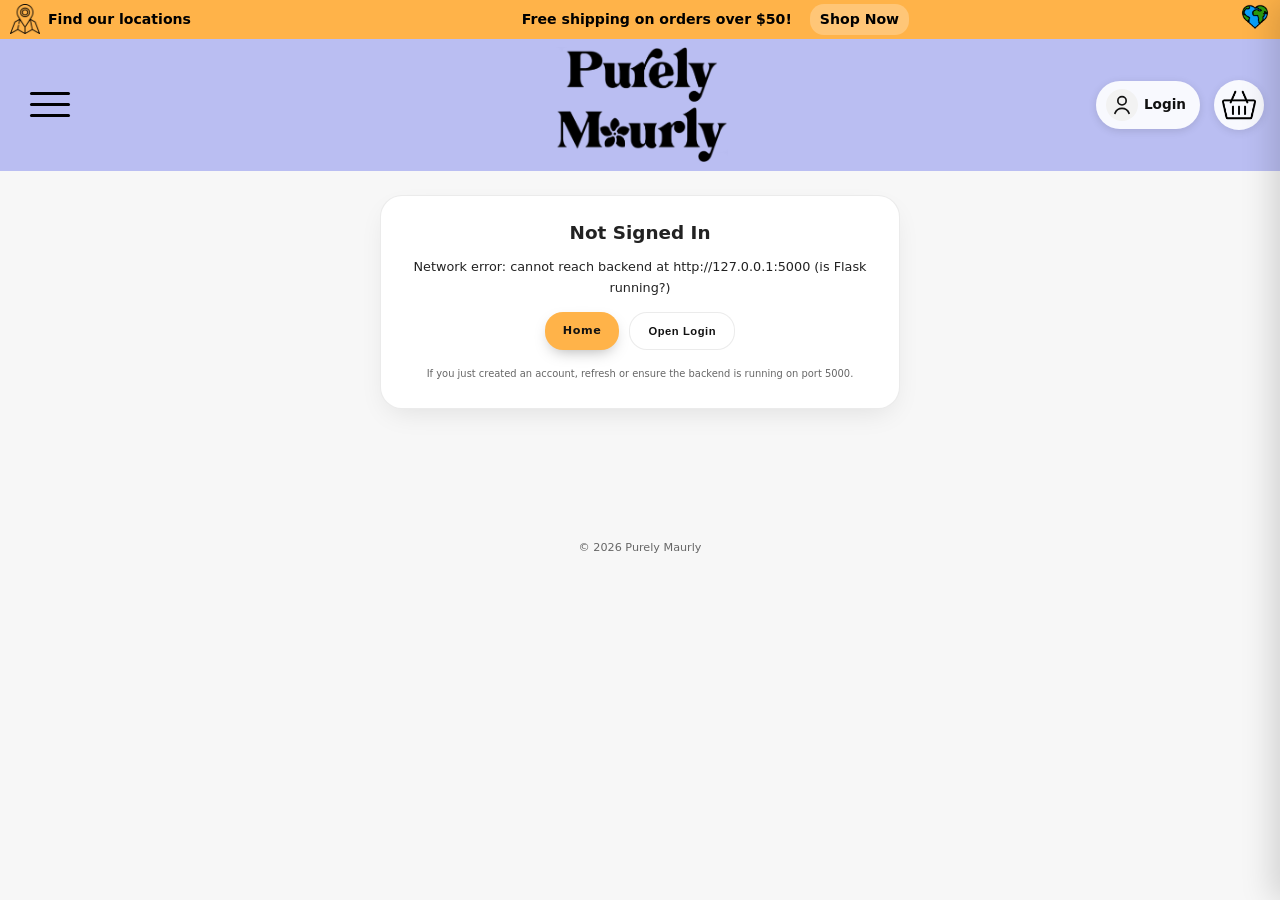
<file: account.html>
<!DOCTYPE html>
<html lang="en">
<head>
  <meta charset="UTF-8">
  <meta name="viewport" content="width=device-width,initial-scale=1">
  <title>Account • Purely Maurly</title>
  <link rel="stylesheet" href="styles.css">
  <style>
    :root { --pm-accent:#ffb349; --pm-bg:#f7f7f7; --pm-border:rgba(0,0,0,.08); }
    body{background:var(--pm-bg);font-family:system-ui,-apple-system,Segoe UI,Roboto,Helvetica,Arial,sans-serif;color:#222;}
    .shell{max-width:1250px;margin:24px auto 90px;padding:0 20px;}
    h1{font-size:clamp(1.9rem,3.5vw,2.6rem);margin:0 0 4px;}
    .lead{margin:0 0 26px;color:#555;}
    .layout{display:grid;grid-template-columns:260px 1fr;gap:34px;align-items:start;}
    @media (max-width:1000px){.layout{grid-template-columns:1fr;}}
    .side{display:flex;flex-direction:column;gap:18px;}
    .card{background:#fff;border:1px solid var(--pm-border);border-radius:22px;padding:22px 22px 26px;box-shadow:0 10px 28px -8px rgba(0,0,0,.10);}
    .avatar{width:76px;height:76px;border-radius:50%;background:linear-gradient(135deg,#ffb349,#ffd27a);display:flex;align-items:center;justify-content:center;font-weight:700;font-size:1.35rem;color:#3a2a00;margin-bottom:12px;box-shadow:0 8px 20px -6px rgba(0,0,0,.25);}
    .email{font-size:.72rem;color:#555;margin:4px 0 14px;word-break:break-all;}
    nav.account-nav{display:flex;flex-direction:column;gap:6px;}
    nav.account-nav a{display:block;padding:11px 14px;border:1px solid var(--pm-border);background:#fafafa;border-radius:14px;font-size:.72rem;font-weight:600;letter-spacing:.06em;text-decoration:none;color:#222;transition:.25s;}
    nav.account-nav a.active,nav.account-nav a:hover{background:var(--pm-accent);color:#111;border-color:#ffce7a;}
    .btn{background:var(--pm-accent);border:0;color:#111;font-weight:600;padding:10px 18px;border-radius:18px;font-size:.7rem;letter-spacing:.05em;cursor:pointer;display:inline-flex;align-items:center;gap:6px;box-shadow:0 6px 16px -6px rgba(0,0,0,.35);transition:.25s;}
    .btn:hover{background:#ffc873;transform:translateY(-2px);} 
    .btn.outline{background:#fff;border:1px solid var(--pm-border);box-shadow:none;}
    .btn.outline:hover{background:#fff6e6;}
    .btn.danger{background:#e53935;color:#fff;}
    .btn.danger:hover{background:#c62828;}
    .grid{display:grid;gap:28px;grid-template-columns:repeat(auto-fill,minmax(340px,1fr));}
    .panel{background:#fff;border:1px solid var(--pm-border);border-radius:24px;padding:26px 26px 30px;display:flex;flex-direction:column;gap:18px;position:relative;box-shadow:0 10px 32px -10px rgba(0,0,0,.10);}
    .panel h2{margin:0;font-size:.82rem;letter-spacing:.15em;text-transform:uppercase;font-weight:700;color:#222;}
    .kv{display:flex;flex-direction:column;gap:8px;font-size:.72rem;}
    .kv div{display:flex;flex-wrap:wrap;gap:4px;align-items:center;}
    .kv label{font-weight:500;color:#333;}
    .val{font-weight:600;color:#111;}
    .inline-edit{display:flex;gap:8px;flex-wrap:wrap;margin-top:6px;}
    .inline-edit input{padding:10px 12px;border:1px solid #ccc;border-radius:14px;font:inherit;font-size:.7rem;}
    .pref-group{display:flex;flex-direction:column;gap:12px;margin-top:4px;}
    .pref-item{display:flex;align-items:center;gap:10px;font-size:.68rem;background:#fafafa;padding:10px 12px;border-radius:14px;border:1px solid #eee;}
    .notice{background:#fff8e8;border:1px solid #ffe3b7;color:#6d4500;padding:12px 14px;border-radius:16px;font-size:.63rem;line-height:1.45;}
    .activity{display:flex;flex-direction:column;gap:16px;}
    .evt{display:flex;gap:10px;}
    .dot{width:10px;height:10px;border-radius:50%;background:var(--pm-accent);margin-top:5px;box-shadow:0 0 0 3px #ffe2b7;}
    .evt-body{font-size:.63rem;line-height:1.4;color:#444;}
    .evt-body time{display:block;font-size:.55rem;letter-spacing:.05em;color:#777;margin-bottom:2px;}
    footer{margin:70px 0 0;padding:40px 0;text-align:center;font-size:.7rem;color:#666;}
    .skeleton{background:linear-gradient(90deg,#eee,#f9f9f9 50%,#eee);background-size:200% 100%;animation:shimmer 1.2s infinite;color:transparent;border-radius:6px;}
    .skeleton.circle{border-radius:50%;}
    @keyframes shimmer{0%{background-position:0 0}100%{background-position:-200% 0}}
    .hidden{display:none!important;}
    .fade{animation:fade .25s ease;}
    @keyframes fade{from{opacity:0;transform:translateY(4px);}to{opacity:1;transform:translateY(0);}}
  </style>
</head>
<body>
    <!-- Refactored Top Bar (no overlap, fully responsive) -->
    <div class="top-bar" role="banner">
        <div class="top-bar-inner">
            <div class="top-bar-section top-left">
                <img src="assets/location.png" alt="Locations" class="top-icon" width="28" height="28">
                <a href="locations.html" class="top-link">Find our locations</a>
            </div>
            <div class="top-bar-section top-center" aria-live="polite">
                <span id="topBarMessage" class="top-message">Free shipping on orders over $50!</span>
                <a href="/shop.html" id="topBarCta" class="top-cta">Shop Now</a>
            </div>
            <div class="top-bar-section top-right">
                <button id="ecoFriendlyBtn" class="eco-btn" aria-label="Eco friendly mission">
                    <img src="assets/ecofriendly.png" alt="Eco Friendly" class="top-icon" width="30" height="30">
                </button>
            </div>
        </div>
    </div>
    <script>
    (function(){
        const messages = [
            'Free shipping on orders over $50!',
            'Sign up for exclusive offers!',
            'New arrivals every week!',
            'Join our community for wellness tips!'
        ];
        const showCta = [true, true, true, true];
        const msgEl = document.getElementById('topBarMessage');
        const ctaEl = document.getElementById('topBarCta');
        let idx = 0;
        function rotate(){
            msgEl.classList.add('fade-out');
            ctaEl.classList.add('fade-out');
            setTimeout(()=>{
                idx = (idx + 1) % messages.length;
                msgEl.textContent = messages[idx];
                ctaEl.style.visibility = showCta[idx] ? 'visible' : 'hidden';
                msgEl.classList.remove('fade-out');
                ctaEl.classList.remove('fade-out');
            },350);
        }
        setInterval(rotate, 3500);
    })();
    </script>
    <!-- Cart Drawer -->
    <div id="cartOverlay" class="cart-overlay" aria-hidden="true"></div>
    <aside id="cartDrawer" class="cart-drawer" aria-hidden="true" aria-label="Shopping cart">
        <div class="cart-drawer-header">
            <h3>Your Cart <span id="cartCount" class="cart-badge" style="display:none;">0</span></h3>
            <button id="closeCart" class="cart-close" aria-label="Close cart">×</button>
        </div>
        <div id="cartItems" class="cart-items"></div>
        <div class="cart-footer">
            <div class="cart-sub">
                <span>Subtotal</span><strong id="cartSubtotal">$0.00</strong>
            </div>
            <button class="checkout-btn" disabled>Checkout</button>
            <p class="cart-note">Taxes and shipping calculated at checkout.</p>
        </div>
    </aside>
    <script src="cart.js"></script>
    <!-- Only dynamic content below will be replaced -->

    <header class="main-header" role="navigation" aria-label="Primary">
        <div class="header-inner">
            <div class="header-left">
                <button class="burger-menu" aria-label="Toggle menu" aria-expanded="false" aria-controls="site-menu">
                    <span class="burger-bar"></span>
                    <span class="burger-bar"></span>
                    <span class="burger-bar"></span>
                </button>
            </div>
            <div class="header-center">
                <a href="index.html" class="logo-link" aria-label="Purely Maurly Home">
                    <img src="assets/headerfloer.png" alt="Purely Maurly Logo" class="header-logo">
                </a>
            </div>
            <nav id="site-menu" class="header-nav" aria-hidden="true">
                <a class="nav-link" href="index.html">Home</a>
                <a class="nav-link" href="shop.html">Shop</a>
                <a class="nav-link" href="locations.html">Locations</a>
                <a class="nav-link" href="/contact.html">Contact</a>
            </nav>
            <div class="header-right">
                    <button id="accountBtn" class="account-button" aria-haspopup="dialog" aria-expanded="false" aria-controls="authDialog" aria-label="Sign in or create account">
                        <span class="account-icon" aria-hidden="true">
                            <svg width="24" height="24" viewBox="0 0 24 24" fill="none" stroke="currentColor" stroke-width="2" stroke-linecap="round" stroke-linejoin="round">
                                <path d="M12 12c2.761 0 5-2.239 5-5s-2.239-5-5-5-5 2.239-5 5 2.239 5 5 5Z"/>
                                <path d="M3.5 22c1.6-4.1 5-6 8.5-6s6.9 1.9 8.5 6"/>
                            </svg>
                        </span>
                        <span class="account-label">Login</span>
                    </button>
                <a href="#cart" class="cart-button" aria-label="View cart">
                    <img src="assets/shopping-cart.png" alt="Cart">
                    <span class="cart-count-badge" data-cart-count style="display:none;">0</span>
                </a>
            </div>
        </div>
    </header>
    <script>
    (function(){
        const burger = document.querySelector('.burger-menu');
        const menu = document.getElementById('site-menu');
        if(!burger || !menu) return;
        // Ensure closed by default on all breakpoints
        menu.classList.remove('open');
        menu.setAttribute('aria-hidden','true');
        burger.setAttribute('aria-expanded','false');

        const mqDesktop = window.matchMedia('(min-width:880px)');

        function setOpen(open){
            burger.classList.toggle('open', open);
            menu.classList.toggle('open', open);
            burger.setAttribute('aria-expanded', String(open));
            menu.setAttribute('aria-hidden', String(!open));
        }

        burger.addEventListener('click', e=>{
            e.stopPropagation();
            setOpen(!burger.classList.contains('open'));
        });
        document.addEventListener('click', e=>{
            if(!menu.contains(e.target) && !burger.contains(e.target)){
                setOpen(false);
            }
        });
        document.addEventListener('keydown', e=>{ if(e.key==='Escape') setOpen(false); });
        menu.querySelectorAll('a.nav-link').forEach(l=> l.addEventListener('click',()=> setOpen(false)));

        // Optional: if you later want nav auto-visible on desktop, you can add logic here.
    })();
    </script>
  <main class="shell" id="app" aria-live="polite">
    <h1>Account</h1>
    <p class="lead">Manage your profile, preferences and security.</p>
    <div class="layout">
      <aside class="side">
        <div class="card" id="profileSide">
          <div class="avatar skeleton" id="avatar">&nbsp;</div>
          <h3 id="sideName" class="skeleton" style="height:16px;width:130px;margin:0 0 2px;">&nbsp;</h3>
          <div id="sideEmail" class="email skeleton" style="height:12px;width:180px;">&nbsp;</div>
          <nav class="account-nav" id="nav">
            <a href="#overview" data-panel="overview" class="active">Overview</a>
            <a href="#profile settings" data-panel="profile">Profile Settings</a>
            <a href="#preferences" data-panel="preferences">Preferences</a>
            <a href="#security" data-panel="security">Security</a>
            <a href="#activity" data-panel="activity">Activity</a>
          </nav>
          <a id="adminBtn" href="http://127.0.0.1:5000/admin/dashboard" class="btn outline hidden" style="margin-top:14px;text-decoration:none;">Admin Dashboard</a>
          <button id="logoutSide" class="btn danger" style="margin-top:10px;">Logout</button>
        </div>
      </aside>
      <div class="grid" id="panels">
        <section class="panel fade" id="panel-overview">
          <h2>Overview</h2>
          <div class="kv">
            <div><label>Account Name:</label> <span id="ovName" class="val skeleton" style="width:140px;">&nbsp;</span></div>
            <div><label>Email:</label> <span id="ovEmail" class="val skeleton" style="width:220px;">&nbsp;</span></div>
            <div><label>User UUID:</label> <span id="ovUuid" class="val skeleton" style="width:180px;">&nbsp;</span></div>
            <div><label>Created:</label> <span id="ovCreated" class="val skeleton" style="width:120px;">&nbsp;</span></div>
            <div><label>Role:</label> <span id="ovRole" class="val skeleton" style="width:80px;">&nbsp;</span></div>
          </div>
          <div style="margin-top:14px;">
            <h3 style="margin:0 0 8px;font-size:.7rem;letter-spacing:.15em;text-transform:uppercase;color:#333;">Your Coupons</h3>
            <div id="couponList" style="display:flex;flex-wrap:wrap;gap:10px;min-height:34px;">
              <div class="skeleton" style="width:90px;height:34px;border-radius:10px;">&nbsp;</div>
              <div class="skeleton" style="width:70px;height:34px;border-radius:10px;">&nbsp;</div>
            </div>
            <p id="couponEmpty" style="display:none;font-size:.6rem;color:#666;margin:8px 0 0;">No coupons yet.</p>
          </div>
        </section>
        <section class="panel fade" id="panel-profile">
          <h2>Profile Settings</h2>
          <div class="kv" id="profileInfo">
            <div><label>Name:</label> <span id="pfName" class="val"></span></div>
            <div class="inline-edit" id="nameEdit" hidden>
              <input type="text" id="nameInput" maxlength="80" aria-label="Name">
              <button class="btn" id="saveName">Save</button>
              <button class="btn outline" id="cancelName">Cancel</button>
            </div>
            <div><label>Email:</label> <span id="pfEmail" class="val"></span></div>
            <div><label>User UUID:</label> <span id="pfUuid" class="val"></span></div>
          </div>
          <div>
            <button class="btn" id="editNameBtn">Edit Name</button>
          </div>
          <div class="notice">Name changes are local-only for now (demo). Hook up a PATCH /future endpoint to persist.</div>
        </section>
        <section class="panel fade" id="panel-preferences">
          <h2>Preferences</h2>
          <p style="margin:0;font-size:.63rem;color:#666;">Saved on the server (when possible) & locally for instant UI.</p>
          <div class="pref-group">
            <label class="pref-item"><input type="checkbox" id="prefMarketing"> <span>Marketing Emails</span></label>
            <label class="pref-item"><input type="checkbox" id="prefDark"> <span>Dark Theme</span></label>
          </div>
          <div class="inline-edit">
            <button class="btn" id="savePrefs">Save Preferences</button>
            <span id="prefsMsg" style="font-size:.63rem;font-weight:600;color:#555;margin-left:4px;align-self:center;"></span>
          </div>
          <div class="notice">Marketing opt-in & theme stored via /api/account/preferences (and localStorage for theme toggle).</div>
        </section>
        <section class="panel fade" id="panel-security">
          <h2>Security</h2>
          <p style="font-size:.65rem;color:#555;margin:0 0 12px;">Session based auth. Change your password below.</p>
          <div class="notice" style="margin-bottom:14px;">After changing your password all existing sessions are revoked and you'll stay signed in with a fresh session.</div>
          <form id="pwdForm" style="display:flex;flex-direction:column;gap:10px;max-width:360px;">
            <div style="display:flex;flex-direction:column;gap:6px;">
              <label style="font-size:.6rem;font-weight:600;letter-spacing:.08em;">Current Password
                <input required type="password" id="pwdCurrent" autocomplete="current-password" style="margin-top:4px;padding:10px 12px;border:1px solid #ccc;border-radius:14px;font:inherit;font-size:.7rem;">
              </label>
              <label style="font-size:.6rem;font-weight:600;letter-spacing:.08em;">New Password
                <input required minlength="6" type="password" id="pwdNew" autocomplete="new-password" style="margin-top:4px;padding:10px 12px;border:1px solid #ccc;border-radius:14px;font:inherit;font-size:.7rem;">
              </label>
              <label style="font-size:.6rem;font-weight:600;letter-spacing:.08em;">Confirm New Password
                <input required minlength="6" type="password" id="pwdConfirm" autocomplete="new-password" style="margin-top:4px;padding:10px 12px;border:1px solid #ccc;border-radius:14px;font:inherit;font-size:.7rem;">
              </label>
            </div>
            <div style="display:flex;align-items:center;gap:10px;flex-wrap:wrap;margin-top:4px;">
              <button type="submit" class="btn" id="pwdSave">Change Password</button>
              <button type="button" class="btn outline" id="pwdClear">Clear</button>
              <span id="pwdMsg" style="font-size:.6rem;font-weight:600;color:#555;min-width:120px;"></span>
            </div>
          </form>
          <hr style="margin:20px 0;border:0;border-top:1px solid #eee;width:100%;">
          <div class="notice" style="margin-bottom:10px;">Use Logout to terminate the current session immediately.</div>
          <button class="btn danger" id="logoutSec">Logout</button>
        </section>
        <section class="panel fade" id="panel-activity">
          <h2>Activity</h2>
            <div id="activityFeed" class="activity">
              <div class="evt"><span class="dot"></span><div class="evt-body"><time>—</time>Loading...</div></div>
            </div>
          <div class="notice">Sample events only. Connect to audit_log later.</div>
        </section>
      </div>
    </div>
  </main>
  <footer>© <span id="year"></span> Purely Maurly</footer>
  <script>
  const yearEl=document.getElementById('year');yearEl.textContent=new Date().getFullYear();
  const panels=document.getElementById('panels');
  const nav=document.getElementById('nav');
  const state={ user:null, prefs:null };
  // API base detection (mirrors auth.js) – ensures consistent origin use
  const API_BASE=(function(){
    if(location.port==='5000') return ''; // same-origin with Flask
    if(window.PM_API_BASE) return window.PM_API_BASE; // manual override hook
    return location.protocol+'//127.0.0.1:5000';
  })();
  async function api(path,opts={}){
    let res, data, text;
    try {
      res = await fetch(API_BASE+path,{credentials:'include',headers:{'Content-Type':'application/json'},...opts});
    } catch(e){
      throw new Error('Network error: cannot reach backend at '+API_BASE+' (is Flask running?)');
    }
    try { text = await res.text(); data = text? JSON.parse(text):{}; } catch(parseErr){
      console.warn('[account api] Non-JSON response', {status:res.status, snippet:(text||'').slice(0,180)});
      throw new Error('Unexpected response (status '+res.status+').');
    }
    if(!res.ok || !data.ok){
      throw new Error((data && (data.error||data.message)) || 'Request failed');
    }
    return data;
  }
  function $(id){return document.getElementById(id);} 
  function setSkeletonOff(){['ovName','ovEmail','ovUuid','ovCreated','ovRole'].forEach(id=>$(id).classList.remove('skeleton'));['avatar','sideName','sideEmail'].forEach(id=>$(id).classList.remove('skeleton'))}
  function formatDate(iso){if(!iso) return '—';try{return new Date(iso).toLocaleString();}catch{return iso;}}
  function loadActivity(){const feed=$('activityFeed');const now=new Date();const fmt=o=>o.toISOString().split('T')[0]+' '+o.toTimeString().slice(0,5);const evts=[{t:new Date(now.getTime()-60*60*1000),m:'Session active'},{t:new Date(now.getTime()-2*60*60*1000),m:'Logged in'},{t:new Date(now.getTime()-26*60*60*1000),m:'Visited account page'}];feed.innerHTML='';evts.forEach(e=>{const div=document.createElement('div');div.className='evt';div.innerHTML='<span class="dot"></span><div class="evt-body"><time>'+fmt(e.t)+'</time>'+e.m+'</div>';feed.appendChild(div);});}
  function applyUser(u){
    state.user=u;setSkeletonOff();
    const initials=(u.name||'?').split(/\s+/).map(p=>p[0]).slice(0,2).join('').toUpperCase();
    $('avatar').textContent=initials||'?';
    ['sideName','ovName','pfName'].forEach(id=>$(id).textContent=u.name||'—');
    ['sideEmail','ovEmail','pfEmail'].forEach(id=>$(id).textContent=u.email||'—');
    ['ovUuid','pfUuid'].forEach(id=>$(id).textContent=u.uuid||'—');
    $('ovCreated').textContent=formatDate(u.created_at);
    $('ovRole').textContent=u.is_admin?'Admin':'User';
    if(u.is_admin){ $('adminBtn').classList.remove('hidden'); }
  const lt=$('logoutTop'); if(lt) lt.classList.remove('hidden');
    loadActivity(); loadPrefs(); restoreTheme();
  loadCoupons();
  }
  function restoreTheme(){const u=state.user;if(!u) return;const stored=JSON.parse(localStorage.getItem('pm_prefs_'+u.uuid)||'{}');document.body.classList.toggle('dark', !!stored.darkTheme);$('prefDark').checked=!!stored.darkTheme;}
  async function loadPrefs(){try{const d=await api('/api/account/preferences');state.prefs=d.preferences||{};$('prefMarketing').checked=!!state.prefs.marketing_opt_in;}catch(e){console.warn('Prefs load failed',e);} }
  async function savePrefs(){if(!state.user) return;const payload={ marketing_opt_in:$('prefMarketing').checked?1:0, theme:$('prefDark').checked?'dark':'light' }; try{await api('/api/account/preferences',{method:'PATCH',body:JSON.stringify(payload)}); const local={darkTheme:$('prefDark').checked, marketing_opt_in:$('prefMarketing').checked}; localStorage.setItem('pm_prefs_'+state.user.uuid, JSON.stringify(local)); $('prefsMsg').textContent='Saved'; setTimeout(()=>$('prefsMsg').textContent='',1400); document.body.classList.toggle('dark', local.darkTheme);}catch(e){$('prefsMsg').textContent='Error'; setTimeout(()=>$('prefsMsg').textContent='',1800);} }
  async function logout(){try{await api('/api/auth/logout',{method:'POST'});}catch{} location='index.html';}
  async function loadCoupons(){
    const list=$('couponList'); if(!list) return; const empty=$('couponEmpty');
    try{
      const r=await fetch(API_BASE+'/api/account/coupons',{credentials:'include'}); let d={}; try{d=await r.json();}catch{}
      list.innerHTML='';
      if(!r.ok||!d.ok){ list.innerHTML='<span style="font-size:.6rem;color:#b3261e;">Error</span>'; return; }
      const items=d.coupons||[];
      if(!items.length){ empty.style.display='block'; return; }
      empty.style.display='none';
      items.forEach(c=>{
        const tag=document.createElement('div');
        const remaining=(c.max_uses - c.uses);
        const isExpired = !!c.expires_at && (new Date(c.expires_at).getTime() < Date.now());
        const inactive = c.active===0 || remaining<=0 || isExpired;
        const exp=c.expires_at? new Date(c.expires_at).toLocaleDateString():'';
        const status = inactive ? (isExpired? 'Expired':'Used') : 'Active';
        // base style + inactive dim
        tag.style.cssText='background:#111;color:#fff;padding:8px 10px;font-size:.6rem;letter-spacing:.05em;border-radius:10px;display:flex;flex-direction:column;min-width:86px;box-shadow:0 4px 14px -6px rgba(0,0,0,.35);'+(inactive? 'opacity:.55;filter:grayscale(0.1);':'' );
        const valueTxt = (c.discount_type=='percent'? c.value+'%':'$'+c.value);
        tag.innerHTML='<strong style="font-size:.65rem;display:flex;justify-content:space-between;gap:8px;"><span>'+c.code+'</span><span style="font-weight:600;font-size:.55rem;opacity:.9;">'+status+'</span></strong>'+
                      '<span style="font-size:.55rem;opacity:.85;">'+valueTxt+' • '+Math.max(0,remaining)+'/'+c.max_uses+(exp? ' • '+exp:'')+'</span>';
        list.appendChild(tag);
      });
    }catch(err){ list.innerHTML='<span style="font-size:.6rem;color:#b3261e;">Error</span>'; }
  }
  // Password change
  async function changePassword(e){
    e.preventDefault();
    const cur=$('pwdCurrent').value.trim();
    const nw=$('pwdNew').value.trim();
    const cf=$('pwdConfirm').value.trim();
    const msg=$('pwdMsg');
    msg.style.color='#555'; msg.textContent='';
    if(!cur||!nw||!cf){msg.textContent='Fill all fields';return;}
    if(nw.length<6){msg.textContent='Min 6 chars';return;}
    if(nw!==cf){msg.textContent='Mismatch';return;}
    msg.textContent='Updating...';
    try{
      const res=await fetch(API_BASE+'/api/account/password',{method:'POST',credentials:'include',headers:{'Content-Type':'application/json'},body:JSON.stringify({current_password:cur,new_password:nw})});
      let data={}; try{data=await res.json();}catch{}
      if(res.ok && data.ok){
        msg.style.color='#1b6e1b'; msg.textContent='Changed';
        $('pwdForm').reset();
        setTimeout(()=>{msg.textContent='';},1800);
      } else {
        msg.style.color='#b3261e'; msg.textContent=(data&&data.error)||'Error';
      }
    }catch(err){ msg.style.color='#b3261e'; msg.textContent='Network error'; }
  }
  function clearPwd(){['pwdCurrent','pwdNew','pwdConfirm'].forEach(id=>$(id).value=''); $('pwdMsg').textContent='';}
  function navHandler(e){const a=e.target.closest('a[data-panel]'); if(!a) return; e.preventDefault(); const id=a.dataset.panel; nav.querySelectorAll('a').forEach(l=>l.classList.toggle('active', l===a)); panels.querySelectorAll('.panel').forEach(p=>p.id==='panel-'+id? p.style.display='flex': p.style.display='none'); history.replaceState(null,'','#'+id);}
  function applyHashPanel(){const h=location.hash.replace('#','')||'overview';const link=[...nav.querySelectorAll('a')].find(a=>a.dataset.panel===h);if(link){link.click();} else {nav.querySelector('a[data-panel="overview"]').click();}}
  function enableNameEdit(){$('nameEdit').hidden=false;$('nameInput').value=state.user.name;$('editNameBtn').style.display='none';$('nameInput').focus();}
  function cancelNameEdit(){$('nameEdit').hidden=true;$('editNameBtn').style.display='';}
  function saveNameLocal(){const v=$('nameInput').value.trim(); if(!v) return; state.user.name=v; ['sideName','ovName','pfName'].forEach(id=>$(id).textContent=v); cancelNameEdit();}
  async function init(){try{const d=await api('/api/auth/me');applyUser(d.user);applyHashPanel();}catch(e){document.getElementById('app').innerHTML='<div class="card" style="text-align:center"><h2 style="margin:0 0 8px;font-size:1.1rem;">Not Signed In</h2><p style="font-size:.8rem;margin:0 0 12px;">Please login to view your account.</p><a class="btn" href="index.html">Return Home</a></div>';}}
  // Enhanced unauthenticated rendering with reason + quick login option
  function showNotSigned(reason){
    const safe = (reason||'Not signed in').slice(0,140);
    document.getElementById('app').innerHTML = `
      <div class="card" style="text-align:center;max-width:520px;margin:20px auto;">
        <h2 style="margin:0 0 10px;font-size:1.15rem;">Not Signed In</h2>
        <p style="font-size:.8rem;margin:0 0 14px;">${safe}</p>
        <div style="display:flex;flex-wrap:wrap;gap:10px;justify-content:center;">
          <a class="btn" href="index.html" style="text-decoration:none;">Home</a>
          <button class="btn outline" id="openLogin">Open Login</button>
        </div>
        <p style="margin-top:16px;font-size:.62rem;color:#666;">If you just created an account, refresh or ensure the backend is running on port 5000.</p>
      </div>`;
    const open = document.getElementById('openLogin');
    if(open){
      open.addEventListener('click',()=>{
        // Navigate back to index with hash to trigger login UI (handled by auth.js there)
        location='index.html#login';
      });
    }
  }
  async function init(){
    try {
      const d = await api('/api/auth/me');
      applyUser(d.user);
      applyHashPanel();
    } catch(e){
      console.warn('Auth check failed:', e);
      showNotSigned(e?.message||'Session expired');
    }
  }
  nav.addEventListener('click', navHandler);
  window.addEventListener('hashchange', applyHashPanel);
  $('editNameBtn').addEventListener('click', enableNameEdit);$('cancelName').addEventListener('click', cancelNameEdit);$('saveName').addEventListener('click', saveNameLocal);
  $('savePrefs').addEventListener('click', savePrefs);
  const pwdForm=document.getElementById('pwdForm'); if(pwdForm){pwdForm.addEventListener('submit', changePassword); $('pwdClear').addEventListener('click', clearPwd);}
  $('prefDark').addEventListener('change',()=>{document.body.classList.toggle('dark', $('prefDark').checked);});
  ['logoutSide','logoutTop','logoutSec'].forEach(id=>{ const el=$(id); if(el) el.addEventListener('click', logout); });
  init();
  // Inject auth modal so account page also supports opening login if logged out
  </script>
  <div id="authOverlay" class="auth-overlay" aria-hidden="true"></div>
  <div id="authDialog" class="auth-modal" role="dialog" aria-modal="true" aria-hidden="true" aria-labelledby="authDialogTitle">
    <div class="auth-modal-inner">
      <button class="auth-close" id="authClose" aria-label="Close dialog">×</button>
      <div class="auth-tabs" role="tablist">
        <button class="auth-tab active" role="tab" aria-selected="true" id="loginTab" data-target="loginPanel">Login</button>
        <button class="auth-tab" role="tab" aria-selected="false" id="signupTab" data-target="signupPanel">Sign Up</button>
      </div>
      <div class="auth-panels">
        <section id="loginPanel" class="auth-panel active" role="tabpanel" aria-labelledby="loginTab">
          <h2 id="authDialogTitle" class="auth-title">Welcome Back</h2>
          <form id="loginForm" class="auth-form" novalidate>
            <label class="auth-field">Email
              <input type="email" name="email" required autocomplete="email" placeholder="you@example.com">
            </label>
            <label class="auth-field">Password
              <input type="password" name="password" required autocomplete="current-password" placeholder="••••••••">
            </label>
            <button type="submit" class="auth-submit">Login</button>
            <p class="auth-switch">No account? <button type="button" class="inline-switch" data-switch="signup">Sign up</button></p>
          </form>
        </section>
        <section id="signupPanel" class="auth-panel" role="tabpanel" aria-labelledby="signupTab" hidden>
          <h2 class="auth-title">Create Account</h2>
          <form id="signupForm" class="auth-form" novalidate>
            <label class="auth-field">Name
              <input type="text" name="name" required minlength="2" placeholder="Your name">
            </label>
            <label class="auth-field">Email
              <input type="email" name="email" required autocomplete="email" placeholder="you@example.com">
            </label>
            <label class="auth-field">Password
              <input type="password" name="password" required minlength="6" autocomplete="new-password" placeholder="Min 6 characters">
            </label>
            <label class="auth-field">Confirm Password
              <input type="password" name="confirm" required minlength="6" autocomplete="new-password" placeholder="Repeat password">
            </label>
            <button type="submit" class="auth-submit">Sign Up</button>
            <p class="auth-switch">Already have an account? <button type="button" class="inline-switch" data-switch="login">Login</button></p>
          </form>
        </section>
      </div>
    </div>
  </div>
  <script src="auth.js"></script>
</body>
</html>
</file>
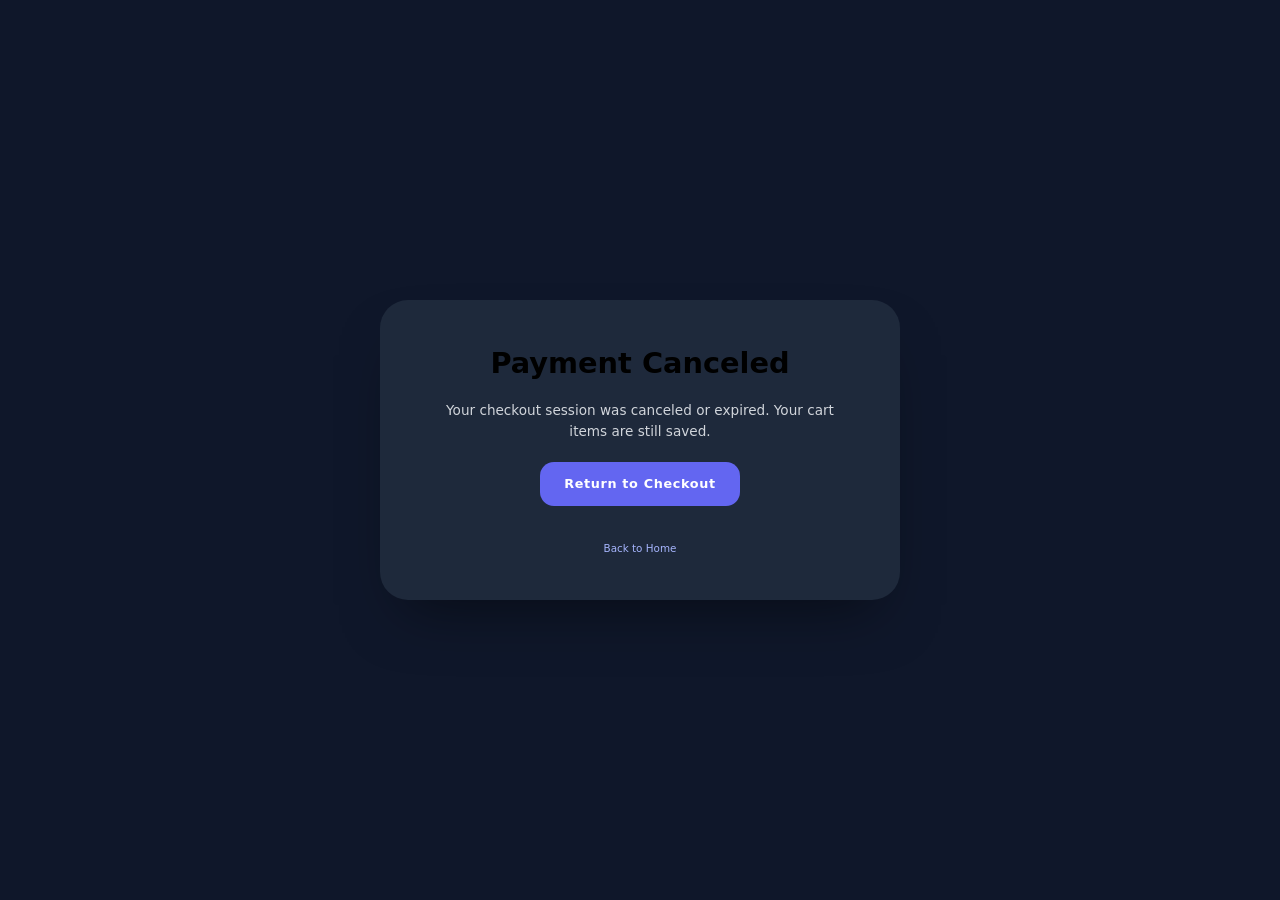
<file: checkout-cancel.html>
<!DOCTYPE html>
<html lang="en"><head><meta charset="UTF-8"><meta name="viewport" content="width=device-width,initial-scale=1"><title>Checkout Canceled</title>
<link rel="stylesheet" href="styles.css"><style>body{font-family:system-ui;background:#0f172a;color:#fff;margin:0;display:flex;align-items:center;justify-content:center;min-height:100vh;} .box{background:#1e293b;padding:40px 48px;border-radius:28px;max-width:520px;text-align:center;box-shadow:0 30px 60px -25px rgba(0,0,0,.5);} h1{margin:0 0 14px;font-size:1.8rem;} p{margin:0 0 20px;font-size:.85rem;line-height:1.55;color:#d1d5db;} a.btn{display:inline-block;background:#6366f1;color:#fff;text-decoration:none;padding:12px 24px;border-radius:14px;font-weight:600;letter-spacing:.05em;font-size:.8rem;} a.alt{display:inline-block;margin-top:14px;font-size:.65rem;color:#a5b4fc;text-decoration:none;} a.btn:hover{background:#4f46e5}</style></head>
<body><div class="box"><h1>Payment Canceled</h1><p>Your checkout session was canceled or expired. Your cart items are still saved.</p><p><a href="checkout.html" class="btn">Return to Checkout</a></p><a href="index.html" class="alt">Back to Home</a></div></body></html>
</file>
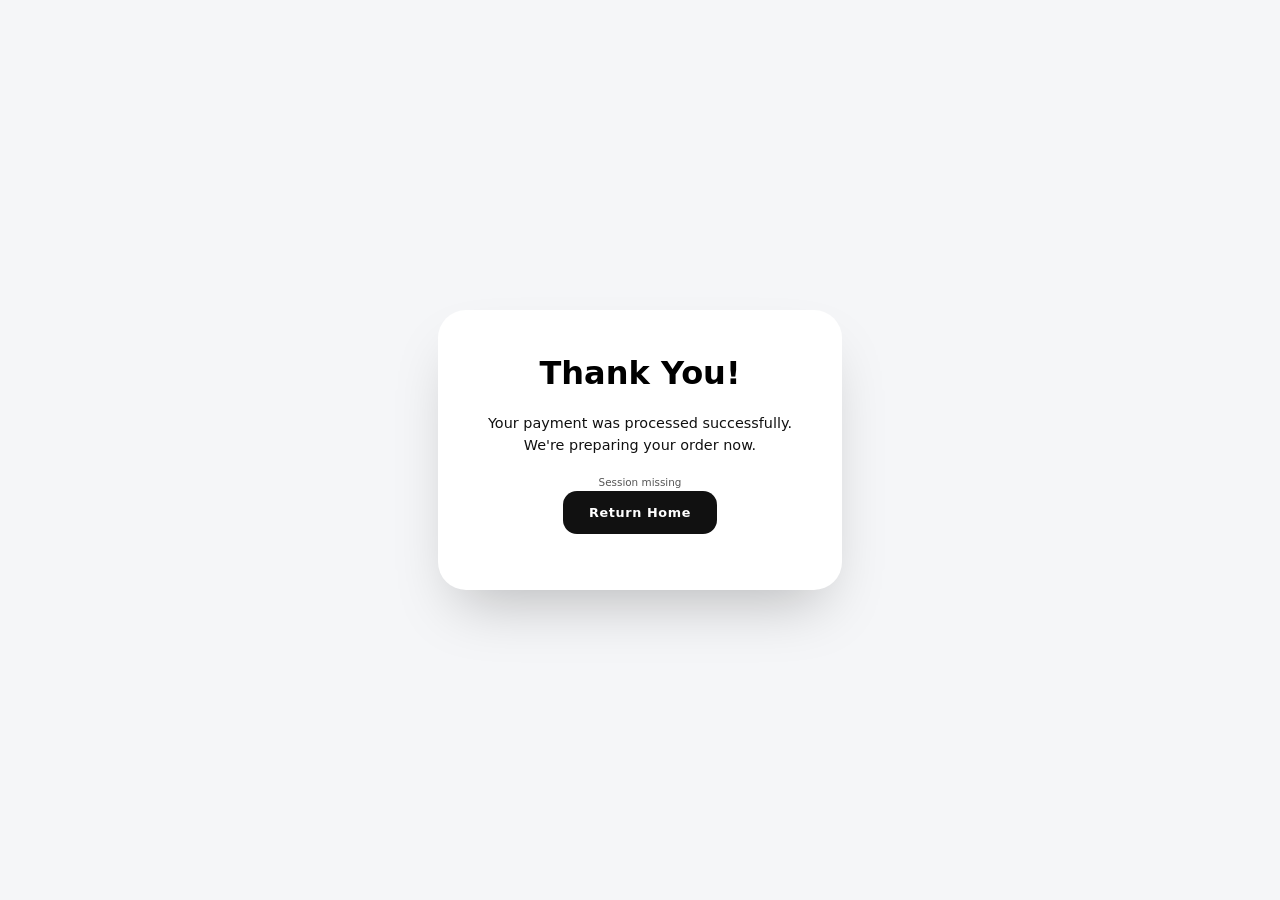
<file: checkout-success.html>
<!DOCTYPE html>
<html lang="en"><head><meta charset="UTF-8"><meta name="viewport" content="width=device-width,initial-scale=1"><title>Order Complete</title>
<link rel="stylesheet" href="styles.css"><style>body{font-family:system-ui;background:#f5f6f8;margin:0;display:flex;align-items:center;justify-content:center;min-height:100vh;color:#111} .box{background:#fff;padding:38px 50px;border-radius:28px;max-width:520px;text-align:center;box-shadow:0 30px 60px -20px rgba(0,0,0,.25);} h1{margin:0 0 14px;font-size:2rem;} p{margin:0 0 18px;font-size:.9rem;line-height:1.5;} a.btn{display:inline-block;background:#111;color:#fff;text-decoration:none;padding:12px 26px;border-radius:14px;font-weight:600;letter-spacing:.05em;font-size:.8rem;} .small{font-size:.65rem;color:#555;margin-top:14px}</style></head>
<body><div class="box"><h1>Thank You!</h1><p>Your payment was processed successfully.<br>We're preparing your order now.</p><div id="details" class="small">Loading details...</div><p><a href="index.html" class="btn">Return Home</a></p></div>
<script>
(async()=>{const p=new URLSearchParams(location.search);const sid=p.get('sid');if(!sid){document.getElementById('details').textContent='Session missing';return;}try{const r=await fetch('/api/checkout/session/'+sid);const d=await r.json();if(r.ok&&d.ok){document.getElementById('details').textContent='Total: $'+(d.amount_total/100).toFixed(2)+' '+d.currency.toUpperCase();}else{document.getElementById('details').textContent='Could not load details';}}catch{document.getElementById('details').textContent='Network error';}})();
</script></body></html>
</file>
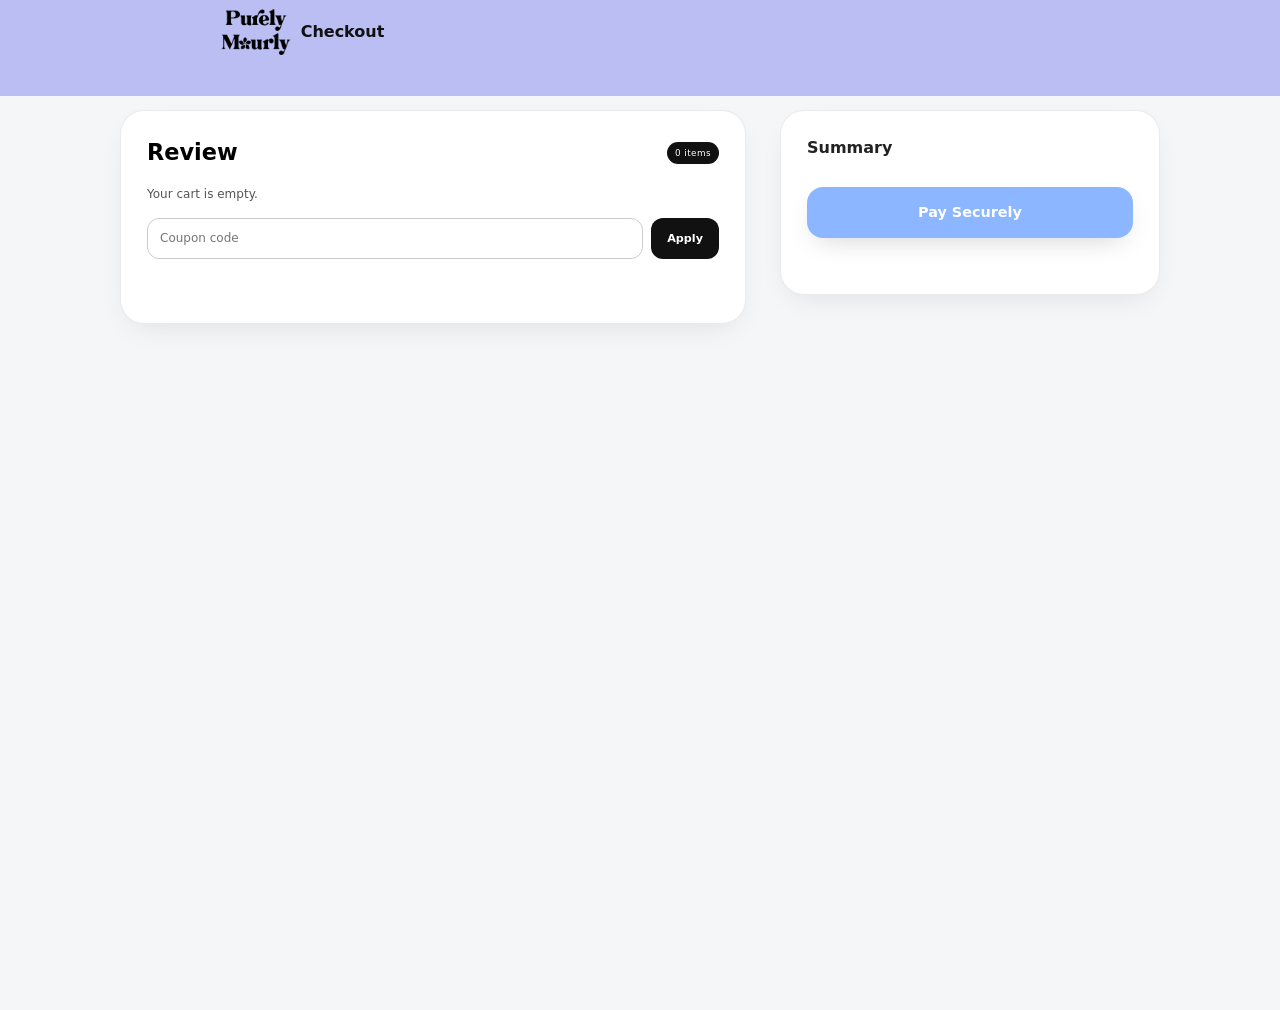
<file: checkout.html>
<!DOCTYPE html>
<html lang="en">
<head>
<meta charset="UTF-8" />
<meta name="viewport" content="width=device-width,initial-scale=1" />
<title>Checkout • Purely Maurly</title>
<link rel="stylesheet" href="styles.css" />
<style>
body{font-family:system-ui,-apple-system,Segoe UI,Roboto,sans-serif;background:#f5f6f8;margin:0;color:#222;}
.main{max-width:1080px;margin:110px auto 80px;padding:0 20px;display:grid;gap:34px;grid-template-columns:1fr 380px;align-items:start;}
@media (max-width:1000px){.main{grid-template-columns:1fr;}}
.card{background:#fff;border:1px solid rgba(0,0,0,.08);border-radius:24px;padding:24px 26px 30px;box-shadow:0 10px 30px -12px rgba(0,0,0,.12);}
.hdr{display:flex;justify-content:space-between;align-items:center;margin:0 0 14px;}
.hdr h1{font-size:1.4rem;margin:0;}
.items{display:flex;flex-direction:column;gap:16px;margin:0 0 14px;}
.item{display:flex;gap:14px;}
.item img{width:72px;height:72px;object-fit:cover;border-radius:14px;background:#eee;}
.item-info{flex:1;display:flex;flex-direction:column;gap:4px;font-size:.75rem;}
.item-meta{display:flex;justify-content:space-between;align-items:center;font-size:.68rem;color:#555;margin-top:4px;}
.sum-row{display:flex;justify-content:space-between;font-size:.7rem;margin:4px 0;}
.sum-row.total{font-size:.85rem;font-weight:700;padding-top:6px;border-top:1px solid #eee;margin-top:10px;}
.badge{background:#111;color:#fff;padding:4px 8px;border-radius:999px;font-size:.55rem;letter-spacing:.05em;}
.coupon-box{display:flex;gap:8px;margin:10px 0 16px;}
.coupon-box input{flex:1;padding:10px 12px;border:1px solid #ccc;border-radius:12px;font:inherit;font-size:.75rem;}
.coupon-box button{background:#111;color:#fff;border:0;padding:10px 16px;border-radius:12px;cursor:pointer;font:inherit;font-size:.7rem;font-weight:600;}
.pay-btn{width:100%;background:#2f7bff;color:#fff;border:0;padding:14px 20px;font:inherit;font-size:.9rem;font-weight:600;border-radius:16px;cursor:pointer;margin-top:12px;box-shadow:0 10px 28px -10px rgba(0,0,0,.35);}
.pay-btn:disabled{opacity:.55;cursor:not-allowed;}
.msg{font-size:.65rem;min-height:18px;margin-top:8px;font-weight:600;}
</style>
</head>
<body>
<header class="main-header" style="position:fixed;top:0;left:0;right:0;">
  <div class="header-inner" style="justify-content:center;">
    <a href="index.html" class="logo-link" aria-label="Purely Maurly Home" style="display:flex;align-items:center;gap:10px;text-decoration:none;color:#111;font-weight:600;">
      <img src="assets/headerfloer.png" alt="Logo" style="height:46px;"> Checkout
    </a>
  </div>
</header>
<main class="main" id="checkoutApp">
  <div class="card" id="cartCard">
    <div class="hdr"><h1>Review</h1><span id="itemCount" class="badge">0 items</span></div>
    <div id="items" class="items"></div>
    <div class="coupon-box">
      <input id="couponInput" placeholder="Coupon code" aria-label="Coupon code" />
      <button id="applyCoupon">Apply</button>
    </div>
    <div id="couponMsg" class="msg"></div>
  </div>
  <div class="card" id="summaryCard">
    <h2 style="margin:0 0 14px;font-size:1rem;">Summary</h2>
    <div id="summary"></div>
  <button id="payBtn" class="pay-btn" disabled>Pay Securely</button>
    <div id="payMsg" class="msg"></div>
  </div>
</main>
<script src="https://js.stripe.com/v3/"></script>
<script>
(function(){
  const storageKey='pm_cart';
  function loadCart(){try{return JSON.parse(localStorage.getItem(storageKey))||[]}catch{return[]}}
  // Detect backend API base (mirrors logic in auth.js). If you're viewing this page
  // via a static dev server (e.g. Live Server on another port), relative "/api/..."
  // requests will hit THAT server (which doesn't have the Flask routes) -> 404.
  // We fall back to 127.0.0.1:5000 where the Flask app normally runs.
  const API_BASE = (function(){
    if(location.port === '5000') return '';
    if(window.PM_API_BASE) return window.PM_API_BASE; // allow manual override
    return 'http://127.0.0.1:5000';
  })();
  const itemsEl=document.getElementById('items');
  const summaryEl=document.getElementById('summary');
  const countEl=document.getElementById('itemCount');
  const couponInput=document.getElementById('couponInput');
  const couponMsg=document.getElementById('couponMsg');
  const payBtn=document.getElementById('payBtn');
  const payMsg=document.getElementById('payMsg');
  let coupon=null; let discount=0; let cart=loadCart();
  function render(){
    cart=loadCart();
    itemsEl.innerHTML='';
    if(!cart.length){itemsEl.innerHTML='<p style="font-size:.75rem;color:#555;">Your cart is empty.</p>';payBtn.disabled=true;return;}
    cart.forEach(i=>{
      const div=document.createElement('div');div.className='item';
      div.innerHTML=`<img src="${i.image}" alt="${i.name}"><div class="item-info"><strong style="font-size:.8rem;">${i.name}</strong><div class="item-meta"><span>$${i.price.toFixed(2)} × ${i.qty}</span><span>$${(i.price*i.qty).toFixed(2)}</span></div></div>`;
      itemsEl.appendChild(div);
    });
    countEl.textContent=cart.length+ (cart.length===1?' item':' items');
    const subtotal=cart.reduce((s,i)=>s+i.price*i.qty,0);
    let discountAmt=0; if(coupon){ if(coupon.type==='percent') discountAmt=subtotal*(coupon.value/100); else discountAmt=Math.min(subtotal, coupon.value); }
    const total=Math.max(0, subtotal-discountAmt);
    summaryEl.innerHTML=`<div class='sum-row'><span>Subtotal</span><span>$${subtotal.toFixed(2)}</span></div>`+
      (coupon?`<div class='sum-row'><span>Discount (${coupon.code})</span><span>- $${discountAmt.toFixed(2)}</span></div>`:'')+
      `<div class='sum-row total'><span>Total</span><span>$${total.toFixed(2)}</span></div>`;
    payBtn.disabled=false;
  }
  document.getElementById('applyCoupon').addEventListener('click',async()=>{
    const code=couponInput.value.trim().toUpperCase(); if(!code){couponMsg.textContent='Enter a code';return;}
    couponMsg.textContent='Validating...'; couponMsg.style.color='#555';
    try {
      const res = await fetch(API_BASE + '/api/checkout/validate-coupon',{method:'POST',headers:{'Content-Type':'application/json'},credentials:'include',body:JSON.stringify({code,cart:cart.map(c=>({name:c.name,price:c.price,qty:c.qty}))})});
      let data={}; try{data=await res.json();}catch{}
      if(!res.ok || !data.ok){ couponMsg.textContent=(data && data.error)||'Invalid code'; couponMsg.style.color='#b3261e'; return; }
      const srv=data.coupon; coupon={code:srv.code,type:srv.discount_type==='percent'?'percent':'fixed',value:parseFloat(srv.value)||0};
      couponMsg.textContent='Coupon applied'; couponMsg.style.color='#1b6e1b'; render();
    } catch(err){ couponMsg.textContent='Network error'; couponMsg.style.color='#b3261e'; }
  });
  let stripeInstance=null;
  async function ensureStripe(){
    if(stripeInstance) return stripeInstance;
    try{
      const cfgRes=await fetch(API_BASE + '/api/checkout/config');
      let cfg={}; try{cfg=await cfgRes.json();}catch{}
      if(cfgRes.ok && cfg.ok && cfg.enabled && cfg.publishable_key){
        stripeInstance=Stripe(cfg.publishable_key);
      }
    }catch{}
    return stripeInstance;
  }
  payBtn.addEventListener('click', async ()=>{
    payBtn.disabled=true; payMsg.textContent='Creating session...'; payMsg.style.color='#555';
    const payload={cart:cart.map(c=>({name:c.name,price:c.price,qty:c.qty})), coupon: coupon? coupon.code:null };
    try {
      const res = await fetch(API_BASE + '/api/checkout/session', {method:'POST',headers:{'Content-Type':'application/json'},credentials:'include',body: JSON.stringify(payload)});
      let data={}; try { data = await res.json(); } catch(e) {}
      if(!res.ok || !data.ok){
        const msg=(data && data.error)||('Request failed ('+res.status+')');
        payMsg.textContent=msg; payMsg.style.color='#b3261e'; payBtn.disabled=false; return;
      }
      if(data.simulated){
        // Simulated: we already have final URL, just navigate
        location = data.url; return;
      }
      const stripe = await ensureStripe();
      if(stripe && data.id){
        // Prefer redirectToCheckout for reliability; fallback to direct URL
        const result = await stripe.redirectToCheckout({ sessionId: data.id });
        if(result.error){
          console.warn('[checkout] Stripe redirect error, falling back', result.error);
          location = data.url; // fallback provided by backend
        } else {
          try { sessionStorage.setItem('pm_last_session_id', data.id); } catch {}
        }
      } else {
        // If Stripe.js not available, fallback to session URL
        location = data.url;
      }
    } catch (err){
      console.error('[checkout] network error', err);
      payMsg.textContent='Network error – ensure backend is running on same origin.'; payMsg.style.color='#b3261e'; payBtn.disabled=false;
    }
  });
  render();
  // If user lands back here (no session param) but we have a stored session id, offer button to view confirmation
  (function resumeBanner(){
    const params=new URLSearchParams(location.search);
    if(params.get('session_id')) return; // already on confirmation elsewhere
    let last=null; try{ last=sessionStorage.getItem('pm_last_session_id'); }catch{}
    if(!last) return;
    const bar=document.createElement('div');
    bar.style.cssText='position:fixed;bottom:18px;left:50%;transform:translateX(-50%);background:#111;color:#fff;padding:12px 18px;border-radius:18px;font-size:.65rem;font-weight:600;z-index:5000;box-shadow:0 8px 30px -14px rgba(0,0,0,.5);';
    bar.innerHTML='Return to your order confirmation? <button id="pmViewConf" style="margin-left:10px;background:#2563eb;color:#fff;border:0;padding:6px 10px;border-radius:10px;font:inherit;font-size:.6rem;cursor:pointer;font-weight:600;">View</button> <span id="pmDismiss" style="margin-left:8px;cursor:pointer;color:#f59e0b;">Dismiss</span>';
    document.body.appendChild(bar);
    bar.querySelector('#pmViewConf').onclick=()=>{location.href='order-confirmation.html?session_id='+encodeURIComponent(last);};
    bar.querySelector('#pmDismiss').onclick=()=>{bar.remove();};
  })();
})();
</script>
</body>
</html>
</file>
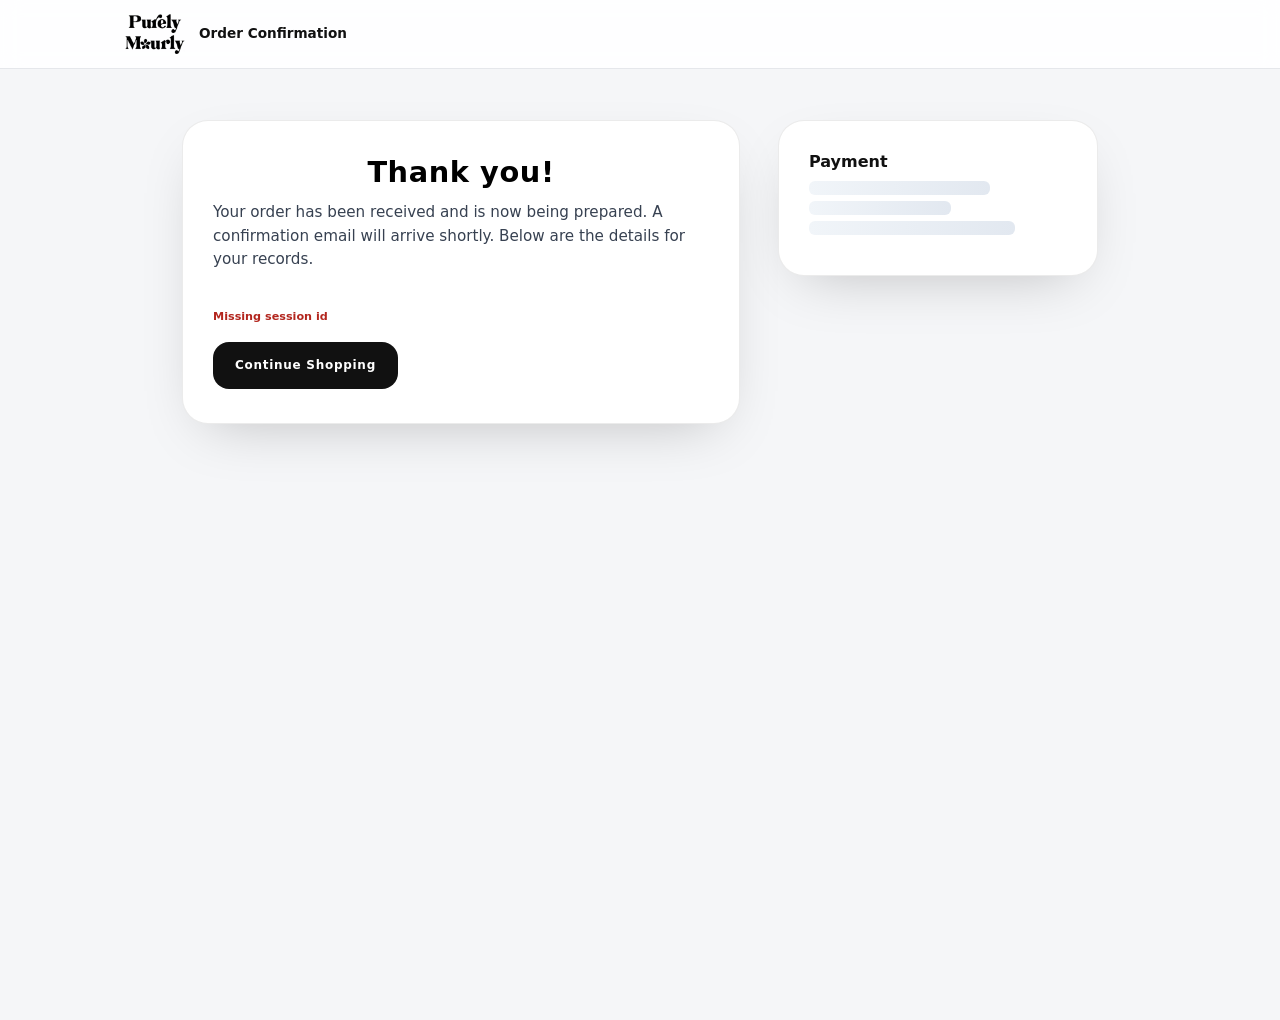
<file: order-confirmation.html>
<!DOCTYPE html>
<html lang="en">
<head>
<meta charset="UTF-8" />
<meta name="viewport" content="width=device-width,initial-scale=1" />
<title>Order Confirmation • Purely Maurly</title>
<link rel="stylesheet" href="styles.css" />
<style>
body{font-family:system-ui,-apple-system,Segoe UI,Roboto,sans-serif;background:#f5f6f8;margin:0;color:#111;}
header{position:fixed;top:0;left:0;right:0;background:#fff/90;background:rgba(255,255,255,.9);backdrop-filter:blur(10px);border-bottom:1px solid #e5e7eb;}
.header-inner{max-width:1080px;margin:0 auto;display:flex;align-items:center;gap:14px;padding:14px 24px;font-weight:600;font-size:.85rem;}
main{max-width:960px;margin:120px auto 80px;padding:0 22px;display:grid;gap:38px;grid-template-columns:1fr 320px;align-items:start;}
@media (max-width:900px){main{grid-template-columns:1fr;margin-top:100px;}}
.card{background:#fff;border:1px solid rgba(0,0,0,.08);border-radius:26px;padding:28px 30px 34px;box-shadow:0 20px 60px -25px rgba(0,0,0,.25);} 
.h1{margin:0 0 6px;font-size:1.8rem;letter-spacing:.02em;}
.lead{margin:0 0 22px;font-size:.95rem;line-height:1.55;color:#374151;}
.items{display:flex;flex-direction:column;gap:18px;margin:12px 0 4px;}
.item{display:flex;justify-content:space-between;align-items:flex-start;font-size:.75rem;gap:12px;padding-bottom:8px;border-bottom:1px dashed #e5e7eb;}
.item:last-child{border-bottom:0;padding-bottom:0;}
.badge{background:#111;color:#fff;font-size:.55rem;padding:4px 8px;border-radius:999px;letter-spacing:.05em;font-weight:600;}
.summary-rows{margin-top:14px;font-size:.75rem;}
.sum-row{display:flex;justify-content:space-between;margin:4px 0;}
.sum-row.total{font-weight:700;font-size:.9rem;padding-top:6px;border-top:1px solid #e5e7eb;margin-top:8px;}
.code-pill{display:inline-block;background:#1f2937;color:#fff;font-size:.6rem;padding:4px 10px;border-radius:999px;letter-spacing:.05em;margin-left:8px;}
.status{font-size:.6rem;font-weight:700;letter-spacing:.05em;padding:6px 10px;border-radius:12px;display:inline-block;background:#10b981;color:#fff;margin-top:2px;}
.meta{font-size:.6rem;color:#555;margin-top:12px;line-height:1.4;}
.skeleton{background:linear-gradient(90deg,#f1f5f9,#e2e8f0,#f1f5f9);background-size:200% 100%;animation:sh 1.4s ease-in-out infinite;height:14px;border-radius:6px;margin:6px 0;}
@keyframes sh{0%{background-position:0 0}100%{background-position:200% 0}}
.btn{display:inline-block;background:#111;color:#fff;text-decoration:none;padding:14px 22px;border-radius:16px;font-weight:600;font-size:.75rem;letter-spacing:.06em;margin-top:16px;}
.alert{font-size:.7rem;font-weight:600;margin-top:12px;}
.alert.err{color:#b3261e;}
</style>
</head>
<body>
<header>
  <div class="header-inner">
    <img src="assets/headerfloer.png" alt="Logo" style="height:40px;"> Order Confirmation
  </div>
</header>
<main>
  <div class="card" id="left">
    <h1 class="h1">Thank you!</h1>
    <p class="lead">Your order has been received and is now being prepared. A confirmation email will arrive shortly. Below are the details for your records.</p>
    <div id="items" class="items"></div>
    <div id="orderSummary" class="summary-rows"></div>
  <div id="meta" class="meta"></div>
  <div id="autoRedirect" class="meta" style="display:none;color:#1f2937;font-weight:600;"></div>
    <div id="error" class="alert err" style="display:none"></div>
    <a href="shop.html" class="btn">Continue Shopping</a>
  </div>
  <div class="card" id="right">
    <h2 style="margin:0 0 6px;font-size:1rem;">Payment</h2>
    <div id="paymentBox" style="font-size:.75rem;line-height:1.5;">
      <div class="skeleton" style="width:70%;"></div>
      <div class="skeleton" style="width:55%;"></div>
      <div class="skeleton" style="width:80%;"></div>
    </div>
  </div>
</main>
<script>
(function(){
  const qs = new URLSearchParams(location.search);
  // Support both sid (legacy) and session_id (Stripe default placeholder)
  const sid = qs.get('sid') || qs.get('session_id');
  const itemsEl = document.getElementById('items');
  const orderSum = document.getElementById('orderSummary');
  const metaEl = document.getElementById('meta');
  const payBox = document.getElementById('paymentBox');
  const errEl = document.getElementById('error');
  if(!sid){errEl.textContent='Missing session id';errEl.style.display='block';return;}
  function fmtCents(c){return '$'+(c/100).toFixed(2);}  
  fetch('/api/checkout/session/'+encodeURIComponent(sid))
    .then(r=>r.json().catch(()=>({})).then(d=>({ok:r.ok && d.ok,data:d})))
    .then(res=>{
      if(!res.ok){throw new Error((res.data && res.data.error)||'Could not load session');}
      const d = res.data;
      payBox.innerHTML = '<div class="status">'+(d.status||'unknown').replace(/_/g,' ').toUpperCase()+'</div>'+
        '<div style="margin-top:10px">Total Paid: <strong>'+fmtCents(d.amount_total)+'</strong> '+(d.currency||'').toUpperCase()+'</div>';
      if(d.items && d.items.length){
        itemsEl.innerHTML='';
        d.items.forEach(it=>{
          const div=document.createElement('div');div.className='item';
          div.innerHTML='<div style="flex:1;">'+(it.description||'Item')+'<div style="color:#555;margin-top:4px;font-size:.65rem;">Qty '+(it.quantity||1)+'</div></div>'+
            '<div style="font-weight:600;">'+fmtCents(it.amount_subtotal)+'</div>';
          itemsEl.appendChild(div);
        });
      } else {
        itemsEl.innerHTML='<p style="font-size:.7rem;color:#555;">Line item details unavailable.</p>';
      }
      // Summary
      orderSum.innerHTML='<div class="sum-row total"><span>Grand Total</span><span>'+fmtCents(d.amount_total)+'</span></div>';
      // Metadata info
      const md = d.metadata || {}; let metaBits=[];
      if(md.coupon_code){metaBits.push('Coupon <span class="code-pill">'+md.coupon_code+'</span>');}
      if(md.coupon_type && md.coupon_value){metaBits.push('Discount: '+md.coupon_type+' '+md.coupon_value);}
      if(md.coupon_discount_cents){metaBits.push('Discount Applied: '+fmtCents(parseInt(md.coupon_discount_cents||'0')));}
      if(md.user_uuid){metaBits.push('User Ref: '+md.user_uuid);} 
  if(metaBits.length){metaEl.innerHTML=metaBits.join('<br>');}
  // Clear cart (client side) as order completed
  try{localStorage.removeItem('pm_cart');}catch{}
  // Auto redirect back to checkout after short delay so checkout can refresh state
  const ar = document.getElementById('autoRedirect');
  let secs = 7; ar.style.display='block';
  function tick(){ar.innerHTML='Returning to checkout in '+secs+'s… <a href="checkout.html" style="text-decoration:none;color:#2563eb;">Go now</a> <span style="margin-left:8px;cursor:pointer;color:#b45309;" id="cancelAR">Cancel</span>';}
  tick();
  const timer = setInterval(()=>{secs--;if(secs<=0){clearInterval(timer);location.href='checkout.html?ref=confirm';}else{tick();}},1000);
  document.addEventListener('click',e=>{if(e.target && e.target.id==='cancelAR'){clearInterval(timer);ar.textContent='Auto return canceled.';}});
    })
    .catch(err=>{errEl.textContent=err.message;errEl.style.display='block';payBox.innerHTML='<span style="color:#b3261e;font-weight:600;font-size:.7rem;">Failed to load payment details</span>';});
})();
</script>
</body>
</html>
</file>
<file: styles.css>
.nav-separator {
    width: 100%;
    height: 1px;
    background: #e0e0e0;
    margin: 4px 0;
}
/* Hide the actual checkbox for burger menu */
.burger-menu input[type="checkbox"] {
    display: none;
}

/* Style burger menu icon */
.burger-menu span {
    display: block;
    background: #fff;
    border-radius: 10px;
    height: 7px;
    margin: 7px 0;
    width: 40px;
    transition: .4s cubic-bezier(0.68, -0.6, 0.32, 1.6);
}
.burger-menu span:nth-of-type(1) { width: 50%; }
.burger-menu span:nth-of-type(1),
.burger-menu span:nth-of-type(2),
.burger-menu span:nth-of-type(3) {
    width: 40px;
}
* {
    margin: 0;
    padding: 0;
    box-sizing: border-box;
}
.top-bar {
        width: 100%;
        background: #ffb349;
        color: #000;
        font-size: .88rem;
        box-shadow: 0 4px 16px rgba(0,0,0,0.12);
        z-index: 10;
        margin: 0;
        position: relative;
}
/* New top bar flex system */
.top-bar-inner { max-width: 1300px; margin: 0 auto; padding: 4px 10px; display: flex; align-items: center; justify-content: space-between; gap: 12px; flex-wrap: wrap; }
.top-bar-section { display: inline-flex; align-items: center; gap: 8px; }
.top-bar-section.top-center { flex: 1 1 auto; justify-content: center; min-width: 240px; text-align: center; }
.top-bar-section.top-left,.top-bar-section.top-right { flex: 0 0 auto; }
.top-link { color:#000; font-weight:600; text-decoration:none; white-space:nowrap; }
.top-link:hover { text-decoration:underline; }
.top-message { font-weight:600; display:inline-block; max-width:100%; }
.top-cta { margin-left:10px; font-weight:700; color:#000; text-decoration:none; background:rgba(255,255,255,0.25); padding:4px 10px; border-radius:14px; transition:background .25s; }
.top-cta:hover { background:rgba(255,255,255,0.4); }
.eco-btn { background:transparent; border:0; padding:0; cursor:pointer; display:flex; align-items:center; }
.top-icon { display:block; width:30px; height:30px; object-fit:contain; }
/* Fade animation */
.fade-out { opacity:0; transition: opacity .35s ease; }
.top-message,.top-cta { transition: opacity .35s ease; }
/* Stack small screens */
@media (max-width:640px){
    .top-bar-inner { justify-content:center; }
    .top-bar-section.top-left, .top-bar-section.top-right { order:2; }
    .top-bar-section.top-center { order:1; width:100%; }
    .top-cta { margin-top:4px; }
}
/* Header Styles */
.main-header {
        background: #babef2;
        width: 100%; /* avoid 100vw scrollbar shift */
        min-height: 96px;
        display: block;
        margin: 0;
        padding: 0.55rem 0; /* vertical rhythm */
        position: relative;
        z-index: 20;
}

/* New responsive header layout */
.header-inner {
    max-width: 1300px;
    margin: 0 auto;
    padding: 0 16px;
    display: grid;
    grid-template-columns: 1fr auto 1fr; /* equal space left/right keeps center truly centered */
    align-items: center;
    column-gap: clamp(12px, 4vw, 56px);
    row-gap: 8px;
    position: relative;
}

.header-left,
.header-right { display:flex; align-items:center; gap:14px; min-width:0; }
.header-left { position:relative; justify-content:flex-start; }
.header-right { justify-content:flex-end; }
.header-center { display:flex; justify-content:center; align-items:center; min-width:0; justify-self:center; }
.header-center { min-width:140px; }
.header-right, .header-left { flex-wrap:nowrap; }
.burger-menu, .header-right .cart-button, .account-button { flex-shrink:0; }

.logo-link { display:inline-flex; align-items:center; justify-content:center; }
.header-logo { max-width: clamp(120px, 22vw, 180px); width:100%; height:auto; display:block; }

/* Burger button – remove absolute positioning */
.burger-menu {
        width:48px; height:44px;
        display:flex; flex-direction:column; justify-content:center; align-items:center;
        cursor:pointer; background:transparent; border:0; padding:0;
        position:relative; /* anchor for animation only */
}
.burger-menu span { width:28px; height:3px; background:#000; margin:4px 0; border-radius:2px; transition:transform .25s ease, opacity .25s ease; }

/* Cart button – remove absolute positioning & allow shrink */
.header-right .cart-button {
        position:relative; right:auto; top:auto; transform:none;
        display:inline-flex; align-items:center; justify-content:center;
        width:50px; height:50px; border-radius:50%; background:rgba(255,255,255,0.9);
        box-shadow:0 2px 8px rgba(0,0,0,0.1); text-decoration:none; flex:0 0 auto;
}
.cart-button img { width:34px; height:34px; object-fit:contain; }

/* Clean up earlier duplicated absolute declarations */
/* unified cart-button definition handled in .header-right .cart-button block above */

/* Prevent overlap: allow wrap layout on very narrow screens */
@media (max-width: 500px) {
    /* Stack logo on second row while keeping it centered */
    .header-inner { grid-template-columns: 1fr 1fr; grid-template-areas: "left right" "center center"; }
    .header-left { grid-area:left; }
    .header-right { grid-area:right; }
    .header-center { grid-area:center; }
    .header-logo { max-width: clamp(110px, 58vw, 180px); }
}
/* Small-screen adjustments while keeping order & visible label */
@media (max-width: 560px){
    .account-button { padding:6px 12px; }
    .account-label { display:inline; font-size:.7rem; }
}
@media (max-width: 420px){
    .header-right { flex-wrap:wrap; justify-content:flex-end; row-gap:4px; column-gap:6px; }
    .account-button { padding:6px 10px; }
    .account-label { font-size:.63rem; }
    .account-button, .header-right .cart-button, .burger-menu { height:46px; }
    .header-right .cart-button { width:50px; }
    .burger-menu { width:48px; }
}
@media (max-width: 330px){
    .account-label { font-size:.58rem; }
    .account-button { padding:5px 8px; }
    .header-inner { column-gap:10px; }
}
@media (max-width: 340px) {
    .header-inner { column-gap:10px; }
    .burger-menu { width:42px; }
    .header-right .cart-button { width:44px; height:44px; }
    .cart-button img { width:30px; height:30px; }
    .header-logo { max-width:140px; }
}

/* Desktop nav always shows (handled by script adding .open) but ensure it does not push layout */
.header-nav { top:100%; left:0; }
.header-content {
    max-width: 1200px;
    margin: 0 auto;
    display: flex;
    align-items: flex-start;
    justify-content: center;
    position: relative;
    padding: 0 8px;
    min-height: 32px;
}
/* (Old cart button absolute rules removed in favor of responsive grid layout) */
.cart-count-badge {
    position: absolute;
    right: -2px;
    top: -2px;
    min-width: 20px;
    height: 20px;
    padding: 0 6px;
    border-radius: 999px;
    background: #ff4d4f;
    color: #fff;
    font-size: 12px;
    display: inline-flex;
    align-items: center;
    justify-content: center;
    line-height: 1;
    box-shadow: 0 2px 8px rgba(0,0,0,0.15);
}
.slogan-container {
    text-align: center;
}
.slogan-logo.center-logo {
    max-width: 100%;
    width: 100%;
    height: 180px;
    display: block;
    object-fit: contain;
    margin: 0 auto;
    margin-top: 15px;
    text-align: center;
    padding: 15px 0;
}
.header-logo {
    display: block;
    margin-left: auto;
    margin-right: auto;
    max-width: 175px;
    height: auto;
}
.header-nav {
    display: none;
    flex-direction: column;
    position: absolute;
    top: 100%;
    left: 8px;
    background: #ffffff;
    box-shadow: 0 6px 20px rgba(0,0,0,0.15);
    border-radius: 10px;
    padding: 12px 10px;
    z-index: 1000;
    gap: 0.25rem;
    align-items: stretch;
    min-width: 180px;
    border: 1px solid rgba(0,0,0,0.06);
}
.burger-menu {
    align-items: center;
    width: 52px;
    height: 44px;
    display: flex;
    flex-direction: column;
    justify-content: center;
    cursor: pointer;
    position: absolute;
    left: 8px;
    top: 50%;
    transform: translateY(-50%);
    z-index: 1001;
    background: transparent;
    border: 0;
}
.burger-menu span {
    display: block;
    width: 28px;
    height: 3px;
    background: #000000;
    margin: 4px 0;
    border-radius: 2px;
    transition: transform 0.25s ease, opacity 0.25s ease;
}
.header-nav.open { display: flex; }
.header-nav .nav-separator { height: 1px; background: #eee; width: 100%; margin: 2px 0; }
.header-nav .nav-link { display: block; }
.burger-menu.open span:nth-child(1) { transform: translateY(7px) rotate(45deg); }
.burger-menu.open span:nth-child(2) { opacity: 0; }
.burger-menu.open span:nth-child(3) { transform: translateY(-7px) rotate(-45deg); }
.nav-sep {
    color: #b5ead7;
    font-size: 1.3rem;
    font-weight: bold;
    margin: 0 0.5rem;
    user-select: none;
    opacity: 0.7;
}
.nav-link {
    color: #000000;
    font-size: 1.1rem;
    font-weight: 600;
    text-decoration: none;
    padding: 0.5rem 1rem;
    border-radius: 18px;
    transition: background 0.2s, color 0.2s;
}
.nav-link:hover {
    background: #ffc16b;
    color: #fff;
}

body {
    font-family: 'Segoe UI', 'Quicksand', 'Montserrat', Arial, sans-serif;
    background: url('/static/purelymaurly/hbopeningpstrnobottom.png') repeat center top, linear-gradient(135deg, #fff3ca 0%, #e0e7ff 50%, #ffe0e9 100%);
    background-size: 270px auto, 100% 100%;
    color: #444;
    line-height: 1.6;
    min-height: 100vh;
    position: relative;
    overflow-x: hidden;
}
.maincontainer {
    width: 100%;
    max-width: 1200px;
    margin: 0 auto;
    padding: 20px;
    position: relative;
    overflow-x: hidden;
}

/* Cart Drawer */
.cart-overlay {
    position: fixed; inset: 0; background: rgba(0,0,0,0.35);
    backdrop-filter: blur(2px);
    opacity: 0; pointer-events: none; transition: opacity .2s ease;
    z-index: 2000;
}
.cart-overlay.open { opacity: 1; pointer-events: auto; }

.cart-drawer {
    position: fixed; top: 0; right: 0; height: 100vh; width: 360px; max-width: 92vw;
    background: #fff; box-shadow: -8px 0 30px rgba(0,0,0,0.15);
    transform: translateX(100%); transition: transform .25s ease; z-index: 2001;
    display: flex; flex-direction: column;
}
.cart-drawer.open { transform: translateX(0); }
.cart-drawer-header { display:flex; align-items:center; justify-content: space-between; padding: 14px 16px; border-bottom: 1px solid #eee; }
.cart-close { background: transparent; border: 0; font-size: 28px; line-height: 1; cursor: pointer; padding: 6px; }
.cart-badge { background: #111; color: #fff; border-radius: 999px; padding: 2px 8px; font-size: 12px; vertical-align: middle; }
.cart-items { flex: 1 1 auto; overflow-y: auto; padding: 12px 12px 0; display: flex; flex-direction: column; gap: 12px; }
.cart-item { display: grid; grid-template-columns: 64px 1fr auto; gap: 10px; align-items: center; border-bottom: 1px solid #f3f3f3; padding-bottom: 10px; }
.cart-item-img { width: 64px; height: 64px; object-fit: cover; border-radius: 8px; }
.cart-item-title { font-weight: 700; color: #222; }
.cart-item-price { color: #555; font-size: 0.95rem; }
.cart-item-qty { display: inline-flex; align-items: center; gap: 8px; margin-top: 6px; }
.qty-btn { width: 28px; height: 28px; border-radius: 6px; border: 1px solid #ddd; background: #fafafa; cursor: pointer; }
.remove-item { background: transparent; border: 0; font-size: 22px; cursor: pointer; color: #888; padding: 4px; }
.cart-empty { text-align: center; color: #666; padding: 24px 8px; }
.cart-footer { border-top: 1px solid #eee; padding: 12px 16px 16px; }
.cart-sub { display:flex; align-items:center; justify-content: space-between; font-size: 1.05rem; margin-bottom: 10px; }
.checkout-btn { width: 100%; background: #00d4aa; color: #fff; border: 0; border-radius: 10px; padding: 12px; font-weight: 700; cursor:pointer; }
.cart-note { color: #777; font-size: 0.85rem; margin-top: 8px; }

/* Shop page */
.shop-page { max-width: 1200px; margin: 0 auto; padding: 24px 16px 60px; }
.shop-title { text-align: center; font-size: 2.2rem; margin: 12px 0 4px; color: #222; }
.shop-subtitle { text-align: center; margin-bottom: 20px; color: #555; }

.shop-grid {
        display: grid;
        grid-template-columns: repeat(4, minmax(0, 1fr));
        gap: 16px;
}

@media (max-width: 1024px) {
    .shop-grid { grid-template-columns: repeat(3, minmax(0,1fr)); }
}
@media (max-width: 768px) {
    .shop-grid { grid-template-columns: repeat(2, minmax(0,1fr)); }
}
@media (max-width: 480px) {
    .shop-grid { grid-template-columns: 1fr; }
}

.product-card {
        background: #fff;
        border-radius: 14px;
        box-shadow: 0 10px 30px rgba(0,0,0,0.08);
        border: 1px solid rgba(0,0,0,0.06);
        overflow: hidden;
        display: flex;
        flex-direction: column;
}
.product-card img { width: 100%; height: 200px; object-fit: cover; display: block; }
.product-info { padding: 12px 14px 14px; display: flex; flex-direction: column; gap: 6px; }
.product-title { font-size: 1.05rem; color: #222; }
.product-desc { font-size: 0.9rem; color: #666; }
.product-meta { display: flex; align-items: center; justify-content: space-between; margin-top: 6px; }
.price { font-weight: 700; color: #111; }
.add-to-cart {
        background: #00d4aa;
        color: #fff;
        border: 0;
        border-radius: 22px;
        padding: 8px 14px;
        font-weight: 600;
        cursor: pointer;
        transition: transform 0.15s ease, box-shadow 0.15s ease, background 0.2s ease;
}
.add-to-cart:hover { transform: translateY(-1px); box-shadow: 0 6px 16px rgba(0,0,0,0.12); }
.add-to-cart:active { transform: translateY(0); box-shadow: 0 3px 10px rgba(0,0,0,0.1); }

/* Wholesale CTA */
.wholesale-cta { margin: 36px auto 12px; max-width: 1100px; padding: 0 16px; }
.wholesale-cta-inner {
    border-radius: 16px;
    background: linear-gradient(135deg, #c7ceea, #b5ead7);
    padding: 24px;
    display: flex;
    flex-direction: column;
    align-items: center;
    text-align: center;
    box-shadow: 0 10px 30px rgba(0,0,0,0.08);
    border: 1px solid rgba(0,0,0,0.06);
}
.wholesale-cta h2 { margin: 0 0 6px; color: #1f2937; }
.wholesale-cta p { margin: 0 0 16px; color: #374151; }
.wholesale-btn {
    display: inline-block;
    background: #111;
    color: #fff;
    text-decoration: none;
    padding: 10px 16px;
    border-radius: 10px;
    font-weight: 700;
}
.wholesale-btn:hover { filter: brightness(1.05); }




.container {
    margin-top: 56px;
    max-width: 1200px;
    margin: 0 auto;
    padding: 20px;
}

h1 {
    font-size: 3rem;
    font-weight: 700;
    margin-bottom: 2rem;
    text-align: center;
    background: linear-gradient(45deg, #000000, #000000, #000000);
    -webkit-background-clip: text;
    -webkit-text-fill-color: transparent;
    background-clip: text;
}

/* Stats Section */
.stats-section {
    margin: 4rem 0;
}

.stats-grid {
    display: grid;
    grid-template-columns: repeat(auto-fit, minmax(200px, 1fr));
    gap: 2rem;
    margin-bottom: 4rem;
}

.stat-card1 {
    text-align: center;
    padding: 2rem;
    background: #ffffff;
    border-radius: 24px;
    box-shadow: 0 4px 24px rgba(197, 206, 234, 0.15);
    border: 2px solid #000000;
    transition: transform 0.3s ease, box-shadow 0.3s ease;
    position: relative;
    overflow: hidden;
    margin-top: -7rem;
}

.stat-card2 {
    grid-column: 1 / -1;
    width: 100%;
    text-align: center;
    padding: 10rem 5rem;
    background: #ffffff;
    box-shadow: 0 4px 24px rgba(197, 206, 234, 0.15);
    border: 2px solid rgb(0, 0, 0);
    transition: transform 0.3s ease, box-shadow 0.3s ease;
    position: relative;
    overflow: hidden;
    margin-top: -7rem;
    border-radius: 32px;
    display: flex;
    flex-direction: column;
    align-items: center;
    justify-content: center;
}

.stat-card {
    text-align: center;
    padding: 2rem;
    background: #ffffff;
    border-radius: 24px;
    box-shadow: 0 4px 24px rgba(197, 206, 234, 0.15);
    border: 2px solid #000000;
    transition: transform 0.3s ease, box-shadow 0.3s ease;
    position: relative;
    overflow: hidden;
}


.stat-card:hover {
    transform: translateY(-5px) scale(1.03);
    box-shadow: 0 12px 32px rgba(197, 206, 234, 0.25);
}


.stat-number {
    font-size: 2rem;
    font-weight: 700;
    color: #1f1d1d;
    margin-bottom: 0.5rem;
    position: relative;
    z-index: 1;
}

.stat-label {
    font-size: 1rem;
    color: #57645f;
    text-transform: uppercase;
    letter-spacing: 1px;
    position: relative;
    z-index: 1;
}

/* Platform Section */
.platform-section {
    margin: 4rem 0;
}

.platform-card {
    background: linear-gradient(135deg, #c7ceea 0%, #b5ead7 100%);
    border-radius: 32px;
    padding: 3rem;
    border: 2px solid #ffe0e9;
    box-shadow: 0 4px 24px rgba(255, 214, 224, 0.15);
    display: grid;
    grid-template-columns: 1fr 1fr;
    gap: 3rem;
    align-items: center;
}

.platform-badge {
    background: linear-gradient(45deg, #ffb7b2, #b5ead7);
    color: #444;
    padding: 0.5rem 1rem;
    border-radius: 20px;
    font-size: 0.8rem;
    font-weight: 600;
    text-transform: uppercase;
    letter-spacing: 1px;
    display: inline-block;
    margin-bottom: 1rem;
}

.platform-card h2 {
    font-size: 2.5rem;
    margin-bottom: 1rem;
    color: white;
}

.platform-card p {
    color: rgba(255, 255, 255, 0.8);
    margin-bottom: 2rem;
    font-size: 1.1rem;
}

.feature-tabs {
    display: flex;
    flex-wrap: wrap;
    gap: 0.5rem;
    margin-bottom: 2rem;
}

.tab-btn {
    background: rgba(255, 255, 255, 0.1);
    border: none;
    color: rgba(255, 255, 255, 0.7);
    padding: 0.75rem 1.5rem;
    border-radius: 25px;
    cursor: pointer;
    transition: all 0.3s ease;
    font-size: 0.9rem;
}

.feature-panel {
    display: none;
}

.feature-panel.active {
    display: block;
}

.feature-panel h3 {
    font-size: 1.5rem;
    margin-bottom: 1rem;
    color: #b5ead7;
}

.learn-more-btn {
    background: transparent;
    border: 2px solid #c7ceea;
    color: #c7ceea;
    padding: 0.75rem 1.5rem;
    border-radius: 25px;
    cursor: pointer;
    transition: all 0.3s ease;
    margin-top: 1rem;
}

.learn-more-btn:hover {
    background: #b5ead7;
    color: #444;
}

.platform-visual {
    display: flex;
    justify-content: center;
    align-items: center;
}

.device-stack {
    position: relative;
    width: 300px;
    height: 400px;
}

.device {
    position: absolute;
    width: 200px;
    height: 300px;
    background: linear-gradient(145deg, #2a2a4a, #1a1a3a);
    border-radius: 20px;
    border: 2px solid rgba(0, 212, 170, 0.3);
    box-shadow: 0 10px 30px rgba(0, 0, 0, 0.3);
}

.device-1 {
    top: 0;
    left: 0;
    transform: rotate(-10deg);
    background: linear-gradient(145deg, #ffd6e0, #ffb7b2);
}

.device-2 {
    top: 20px;
    left: 50px;
    transform: rotate(5deg);
    background: linear-gradient(145deg, #b5ead7, #c7ceea);
}

.device-3 {
    top: 40px;
    left: 100px;
    transform: rotate(15deg);
    background: linear-gradient(145deg, #c7ceea, #ffd6e0);
}

/* Integrations Section */
.integrations-section {
    margin: 4rem 0;
    text-align: center;
}

.integrations-section h2 {
    font-size: 2.5rem;
    margin-bottom: 1rem;
}

.integrations-section p {
    color: rgba(255, 255, 255, 0.8);
    margin-bottom: 3rem;
    font-size: 1.1rem;
}

.integrations-grid {
    display: grid;
    grid-template-columns: repeat(auto-fit, minmax(150px, 1fr));
    gap: 1.5rem;
    margin-bottom: 3rem;
}

.integration-card {
    background: linear-gradient(135deg, #ffe0e9 0%, #c7ceea 100%);
    border-radius: 24px;
    padding: 2rem 1rem;
    border: 2px solid #b5ead7;
    transition: all 0.3s ease;
    cursor: pointer;
    display: flex;
    flex-direction: column;
    align-items: center;
    gap: 1rem;
}

.integration-card:hover {
    background: #ffd6e0;
    transform: translateY(-5px) scale(1.03);
    box-shadow: 0 10px 30px rgba(181, 234, 215, 0.2);
}

.integration-icon {
    width: 60px;
    height: 60px;
    border-radius: 50%;
    display: flex;
    align-items: center;
    justify-content: center;
    font-weight: bold;
    color: #fff;
    font-size: 1.2rem;
    background: #b5ead7;
    box-shadow: 0 2px 8px rgba(197, 206, 234, 0.15);
}

.integration-icon.bamboo { background: linear-gradient(45deg, #c7ceea, #b5ead7); }
.integration-icon.slack { background: linear-gradient(45deg, #ffd6e0, #ffb7b2); }
.integration-icon.github { background: linear-gradient(45deg, #b5ead7, #c7ceea); }
.integration-icon.jenkins { background: linear-gradient(45deg, #ffb7b2, #ffd6e0); }
.integration-icon.azure { background: linear-gradient(45deg, #c7ceea, #b5ead7); }
.integration-icon.testcomplete { background: linear-gradient(45deg, #ffd6e0, #b5ead7); }
.integration-icon.docker { background: linear-gradient(45deg, #b5ead7, #c7ceea); }
.integration-icon.bitbucket { background: linear-gradient(45deg, #c7ceea, #ffd6e0); }

.integration-icon::before {
    content: "⚡";
    font-size: 1.5rem;
}

.cta-btn {
    background: linear-gradient(45deg, #00d4aa, #00f5ff);
    color: #1a1a2e;
    border: none;
    padding: 1rem 2rem;
    border-radius: 30px;
    font-size: 1.1rem;
    font-weight: 600;
    cursor: pointer;
    transition: all 0.3s ease;
}

.cta-btn:hover {
    transform: translateY(-2px);
    box-shadow: 0 10px 30px rgba(0, 212, 170, 0.4);
}

/* CTA Section */
.cta-section {
    margin: 4rem 0;
}

.cta-card {
    background: linear-gradient(135deg, #b5ead7 0%, #ffd6e0 100%);
    border-radius: 32px;
    padding: 3rem;
    display: grid;
    grid-template-columns: 1fr 1fr;
    gap: 3rem;
    align-items: center;
    color: #444;
}

.cta-content h2 {
    font-size: 2.5rem;
    margin-bottom: 1rem;
    color: #1a1a2e;
}

.cta-content p {
    margin-bottom: 2rem;
    color: rgba(26, 26, 46, 0.8);
    font-size: 1.1rem;
}

.signup-btn {
    background: #ffd6e0;
    color: #444;
    border: none;
    padding: 1rem 2rem;
    border-radius: 30px;
    font-size: 1.1rem;
    font-weight: 600;
    cursor: pointer;
    transition: all 0.3s ease;
}

.signup-btn:hover {
    background: #b5ead7;
    transform: translateY(-2px) scale(1.03);
}

.testing-illustration {
    width: 100%;
    height: 200px;
    background: linear-gradient(135deg, #ffd6e0 0%, #b5ead7 100%);
    border-radius: 24px;
    position: relative;
    overflow: hidden;
}

.testing-illustration::before {
    content: "✨";
    position: absolute;
    top: 50%;
    left: 50%;
    transform: translate(-50%, -50%);
    font-size: 4rem;
}

/* Blog Section */
.blog-section {
    margin: 4rem 0;
}

.blog-header {
    display: flex;
    justify-content: space-between;
    align-items: center;
    margin-bottom: 2rem;
}

.blog-header h2 {
    font-size: 2.5rem;
}

.rss-btn {
    background: rgba(255, 255, 255, 0.1);
    border: 1px solid rgba(255, 255, 255, 0.2);
    color: white;
    padding: 0.75rem 1.5rem;
    border-radius: 20px;
    cursor: pointer;
    transition: all 0.3s ease;
}

.rss-btn:hover {
    background: rgba(255, 255, 255, 0.2);
}

.blog-grid {
    display: grid;
    grid-template-columns: repeat(auto-fit, minmax(350px, 1fr));
    gap: 2rem;
}

.blog-card {
    background: linear-gradient(135deg, #ffe0e9 0%, #c7ceea 100%);
    border-radius: 24px;
    padding: 2rem;
    border: 2px solid #b5ead7;
    transition: all 0.3s ease;
    cursor: pointer;
}

.blog-card:hover {
    background: #ffd6e0;
    transform: translateY(-5px) scale(1.03);
    box-shadow: 0 10px 30px rgba(181, 234, 215, 0.2);
}

.blog-tag {
    background: #b5ead7;
    color: #444;
    padding: 0.25rem 0.75rem;
    border-radius: 12px;
    font-size: 0.8rem;
    font-weight: 600;
    display: inline-block;
    margin-bottom: 1rem;
}

.blog-card h3 {
    font-size: 1.3rem;
    margin-bottom: 1.5rem;
    line-height: 1.4;
}

.learn-more {
    background: transparent;
    border: 2px solid #c7ceea;
    color: #c7ceea;
    padding: 0.5rem 1rem;
    border-radius: 20px;
    cursor: pointer;
    transition: all 0.3s ease;
    font-size: 0.9rem;
}

.learn-more:hover {
    border-color: #b5ead7;
    color: #b5ead7;
}

/* Responsive Design */
@media (max-width: 768px) {
    .container {
        padding: 0px;
    }
    
    h1 {
        font-size: 2rem;
    }
    
    .platform-card,
    .cta-card {
        grid-template-columns: 1fr;
        text-align: center;
    }
    
    .stats-grid {
        grid-template-columns: repeat(2, 1fr);
    }
    
    .integrations-grid {
        grid-template-columns: repeat(2, 1fr);
    }
    
    .blog-grid {
        grid-template-columns: 1fr;
    }
    
    .feature-tabs {
        justify-content: center;
    }
    
    .tab-btn {
        font-size: 0.8rem;
        padding: 0.5rem 1rem;
    }
}

@media (max-width: 480px) {
    .stats-grid {
        grid-template-columns: 1fr;
    }
    
    .integrations-grid {
        grid-template-columns: 1fr;
    }
    
    .blog-header {
        flex-direction: column;
        gap: 1rem;
        text-align: center;
    }
}

/* ===================== AUTH / ACCOUNT ===================== */
.account-button {
        position:relative;
        display:inline-flex; align-items:center; gap:6px;
        background:rgba(255,255,255,0.9); border:0; cursor:pointer;
        padding:8px 14px 8px 10px; border-radius:30px; font-weight:600; font-size:.85rem;
        line-height:1; color:#111; box-shadow:0 2px 8px rgba(0,0,0,0.12);
        transition:background .25s ease, box-shadow .25s ease, transform .25s ease; font-family:inherit;
}
.account-button:hover { background:#fff; box-shadow:0 4px 14px rgba(0,0,0,0.18); }
.account-button:active { transform:translateY(0); box-shadow:0 2px 8px rgba(0,0,0,0.15); }
.account-icon { display:inline-flex; width:32px; height:32px; align-items:center; justify-content:center; border-radius:50%; background:#f2f2f2; color:#111; }
.account-label { white-space:nowrap; }

/* Overlay */
.auth-overlay { position:fixed; inset:0; background:rgba(0,0,0,0.45); backdrop-filter:blur(2px); opacity:0; pointer-events:none; transition:opacity .25s ease; z-index:2100; }
.auth-overlay.open { opacity:1; pointer-events:auto; }

/* Modal */
.auth-modal { position:fixed; inset:0; display:flex; align-items:center; justify-content:center; padding:40px 16px; z-index:2101; opacity:0; transform:translateY(10px); pointer-events:none; transition:opacity .3s ease, transform .3s ease; }
.auth-modal.open { opacity:1; transform:translateY(0); pointer-events:auto; }
.auth-modal-inner { width:100%; max-width:420px; background:#ffffff; border-radius:28px; padding:26px 26px 30px; box-shadow:0 20px 48px -12px rgba(0,0,0,0.35); position:relative; border:1px solid rgba(0,0,0,0.05); display:flex; flex-direction:column; }
.auth-close { position:absolute; top:10px; right:10px; background:transparent; border:0; font-size:28px; cursor:pointer; line-height:1; color:#555; padding:4px 8px; border-radius:8px; }
.auth-close:hover { background:#f1f1f1; }

/* Tabs */
.auth-tabs { display:flex; gap:6px; background:#f3f4f6; padding:4px; border-radius:14px; margin:0 0 18px; }
.auth-tab { flex:1 1 0; background:transparent; border:0; padding:10px 4px; cursor:pointer; border-radius:10px; font-weight:600; font-size:.9rem; color:#555; transition:background .25s ease, color .25s ease; }
.auth-tab.active { background:#fff; color:#111; box-shadow:0 2px 6px rgba(0,0,0,0.08); }

/* Panels */
.auth-panels { position:relative; }
.auth-panel { display:none; animation:fadeSlide .35s ease; }
.auth-panel.active { display:block; }
@keyframes fadeSlide { from { opacity:0; transform:translateY(8px);} to { opacity:1; transform:translateY(0);} }

.auth-title { margin:0 0 14px; font-size:1.6rem; font-weight:700; color:#111; text-align:center; }
.auth-form { display:flex; flex-direction:column; gap:14px; }
.auth-field { display:flex; flex-direction:column; gap:6px; font-size:.8rem; font-weight:600; color:#333; }
.auth-field input { width:100%; padding:12px 14px; border:1px solid #d4d7dd; border-radius:14px; font:inherit; background:#fafafa; transition:border-color .25s ease, background .25s ease, box-shadow .25s ease; }
.auth-field input:focus { outline:none; border-color:#ffc16b; background:#fff; box-shadow:0 0 0 1px #ffc16b; }
.auth-submit { width:100%; border:0; background:#babef2; color:#fff; font-weight:700; padding:14px 16px; border-radius:16px; font-size:1rem; cursor:pointer; box-shadow:0 6px 18px -4px rgba(0,0,0,0.25); transition:background .25s ease, transform .25s ease, box-shadow .25s ease; }
.auth-submit:hover { background:#8a94ff; transform:translateY(-2px); box-shadow:0 10px 28px -6px rgba(0,0,0,0.35); }
.auth-submit:active { transform:translateY(0); }
.auth-switch { margin:6px 0 0; font-size:.8rem; text-align:center; color:#555; }
.inline-switch { background:transparent; border:0; color:#ffc16b; cursor:pointer; font-weight:600; text-decoration:underline; padding:0 2px; }
.inline-switch:hover { color:#ffc16b; }

/* Success / state messages */
.auth-message { margin-top:4px; font-size:.75rem; font-weight:600; color:#d93025; }
.auth-message.success { color:#ffc16b; }

/* Logged-in pill style */
.account-button.logged-in { 
    background:linear-gradient(135deg,#111 0%,#2b2b2b 70%); 
    color:#fff; 
    box-shadow:0 4px 18px -6px rgba(0,0,0,0.55), 0 0 0 1px rgba(255,255,255,0.06) inset; 
    position:relative;
}
.account-button.logged-in:before{content:'';position:absolute;inset:0;border-radius:inherit;background:radial-gradient(circle at 30% 30%,rgba(255,255,255,0.15),rgba(255,255,255,0) 60%);pointer-events:none;}
.account-button.logged-in .account-icon { 
    background:linear-gradient(135deg,#2e2e2e,#1a1a1a); 
    color:#fff; 
    box-shadow:0 0 0 1px #343434, 0 4px 10px -4px rgba(0,0,0,0.7);
    position:relative;
}
.account-button.logged-in .account-icon:after{content:'';position:absolute;inset:-2px;border-radius:50%;padding:2px; -webkit-mask:linear-gradient(#000 0 0) content-box, linear-gradient(#000 0 0); mask:linear-gradient(#000 0 0) content-box, linear-gradient(#000 0 0); -webkit-mask-composite:xor; mask-composite:exclude;}
.account-button.logged-in { will-change:transform; }
.account-button.logged-in:hover { 
    background:linear-gradient(135deg,#181818,#303030); 
    box-shadow:0 8px 28px -10px rgba(0,0,0,0.85), 0 0 0 1px rgba(255,255,255,0.06) inset, 0 12px 34px -12px rgba(0,0,0,0.8);
    /* Removed scale to prevent inner power icon jitter */
    transform:translateY(-2px);
}
.account-button.logged-in:active { transform:translateY(0); }
/* Stabilize logout power icon */
.account-button.logged-in .logout-dot { line-height:1; transform:translateZ(0); }
.account-button.logged-in .account-label { letter-spacing:.5px; font-weight:600; }
.account-button.logged-in .logout-dot { 
    background:#ff9a1f; /* more vibrant base */
    color:#222; border-radius:50%; width:22px; height:22px; display:inline-flex; align-items:center; justify-content:center; font-size:12px; font-weight:700;
    transition:background .25s ease, box-shadow .25s ease, transform .25s ease; 
}
.account-button.logged-in .logout-dot:hover { 
    background:#ffa933; 
    box-shadow:0 0 0 2px rgba(255,174,70,0.55), 0 4px 10px -2px rgba(0,0,0,0.5);
}
/* Parent hover subtle boost */
.account-button.logged-in:hover .logout-dot { background:#ffb63f; }

.account-button.logged-in .caret { display:inline-block; width:0; height:0; border-left:5px solid transparent; border-right:5px solid transparent; border-top:6px solid #ffbf63; margin-left:2px; opacity:.85; transition:transform .3s ease; }
.account-button.logged-in:hover .caret { transform:translateY(2px); }

@media (max-width:480px){
    .auth-modal-inner { padding:22px 20px 26px; border-radius:22px; }
    .auth-title { font-size:1.4rem; }
    .auth-field input { padding:11px 12px; }
}
</file>
